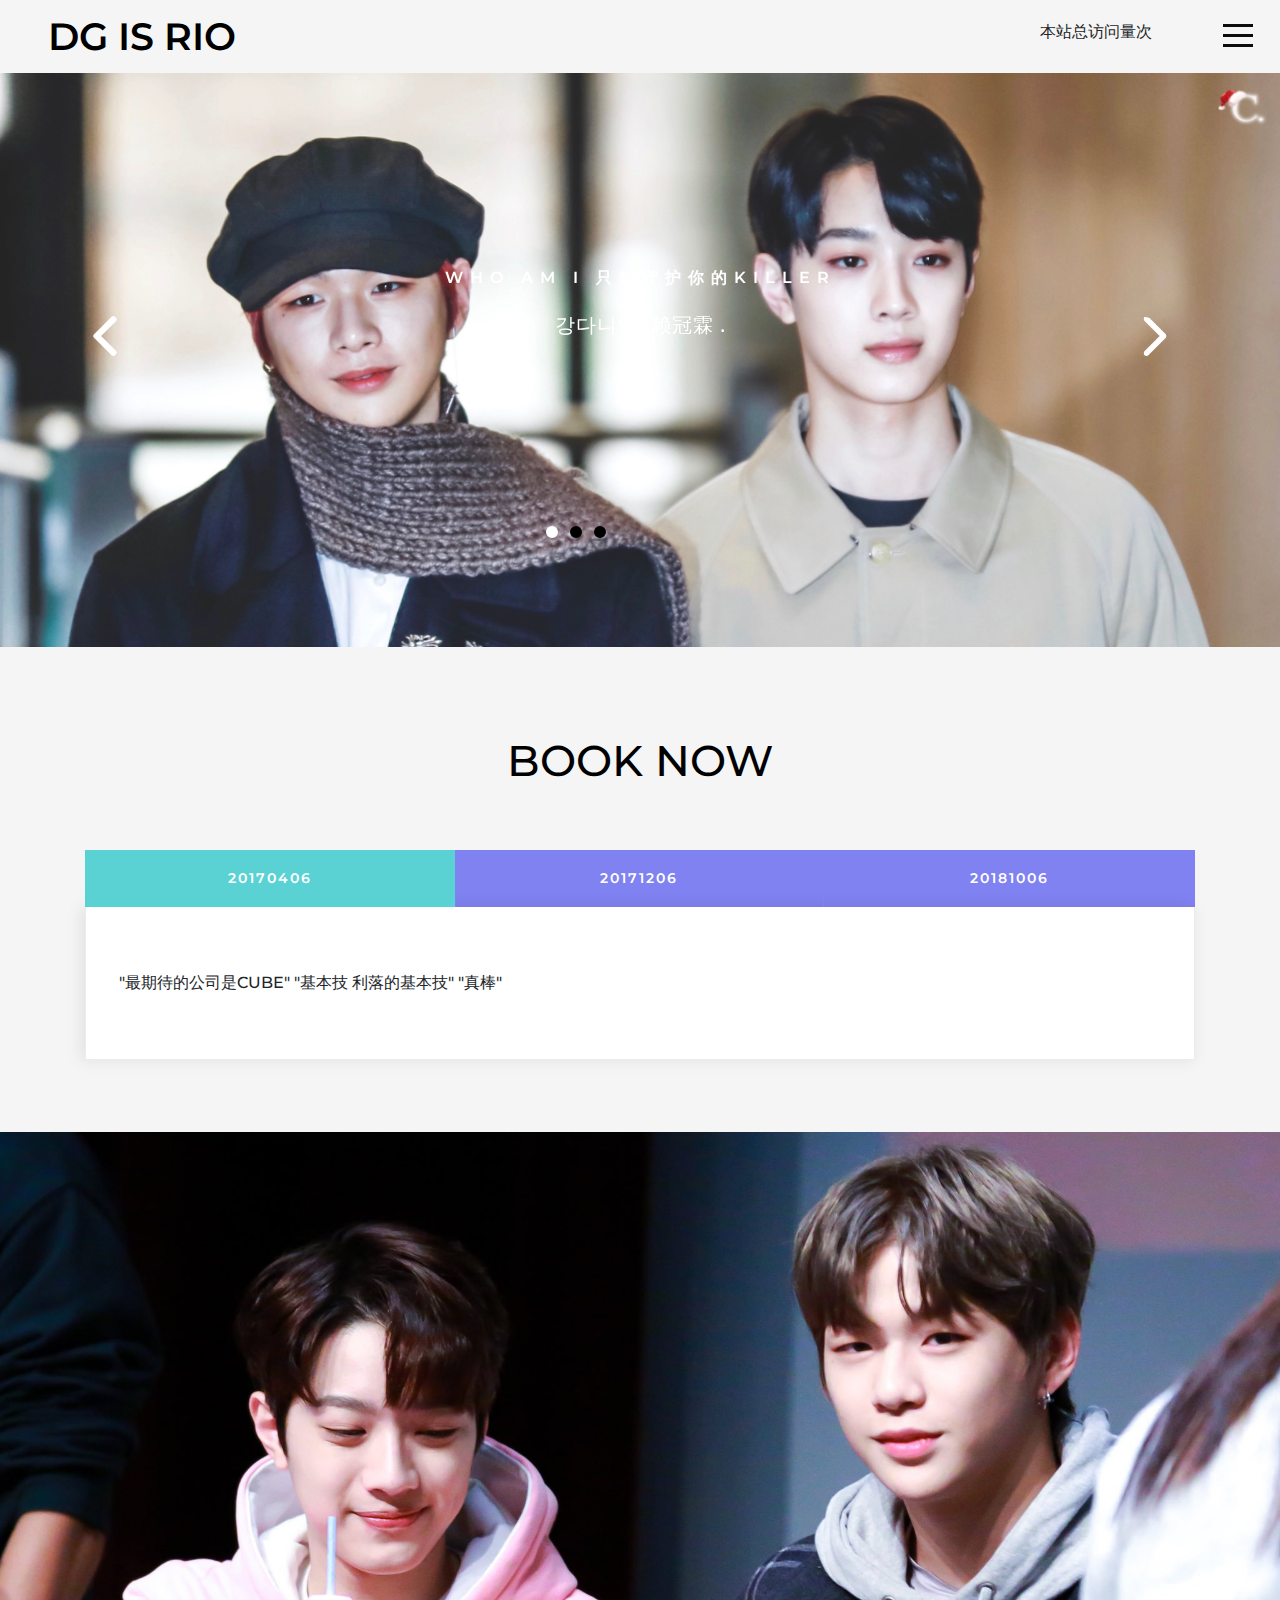
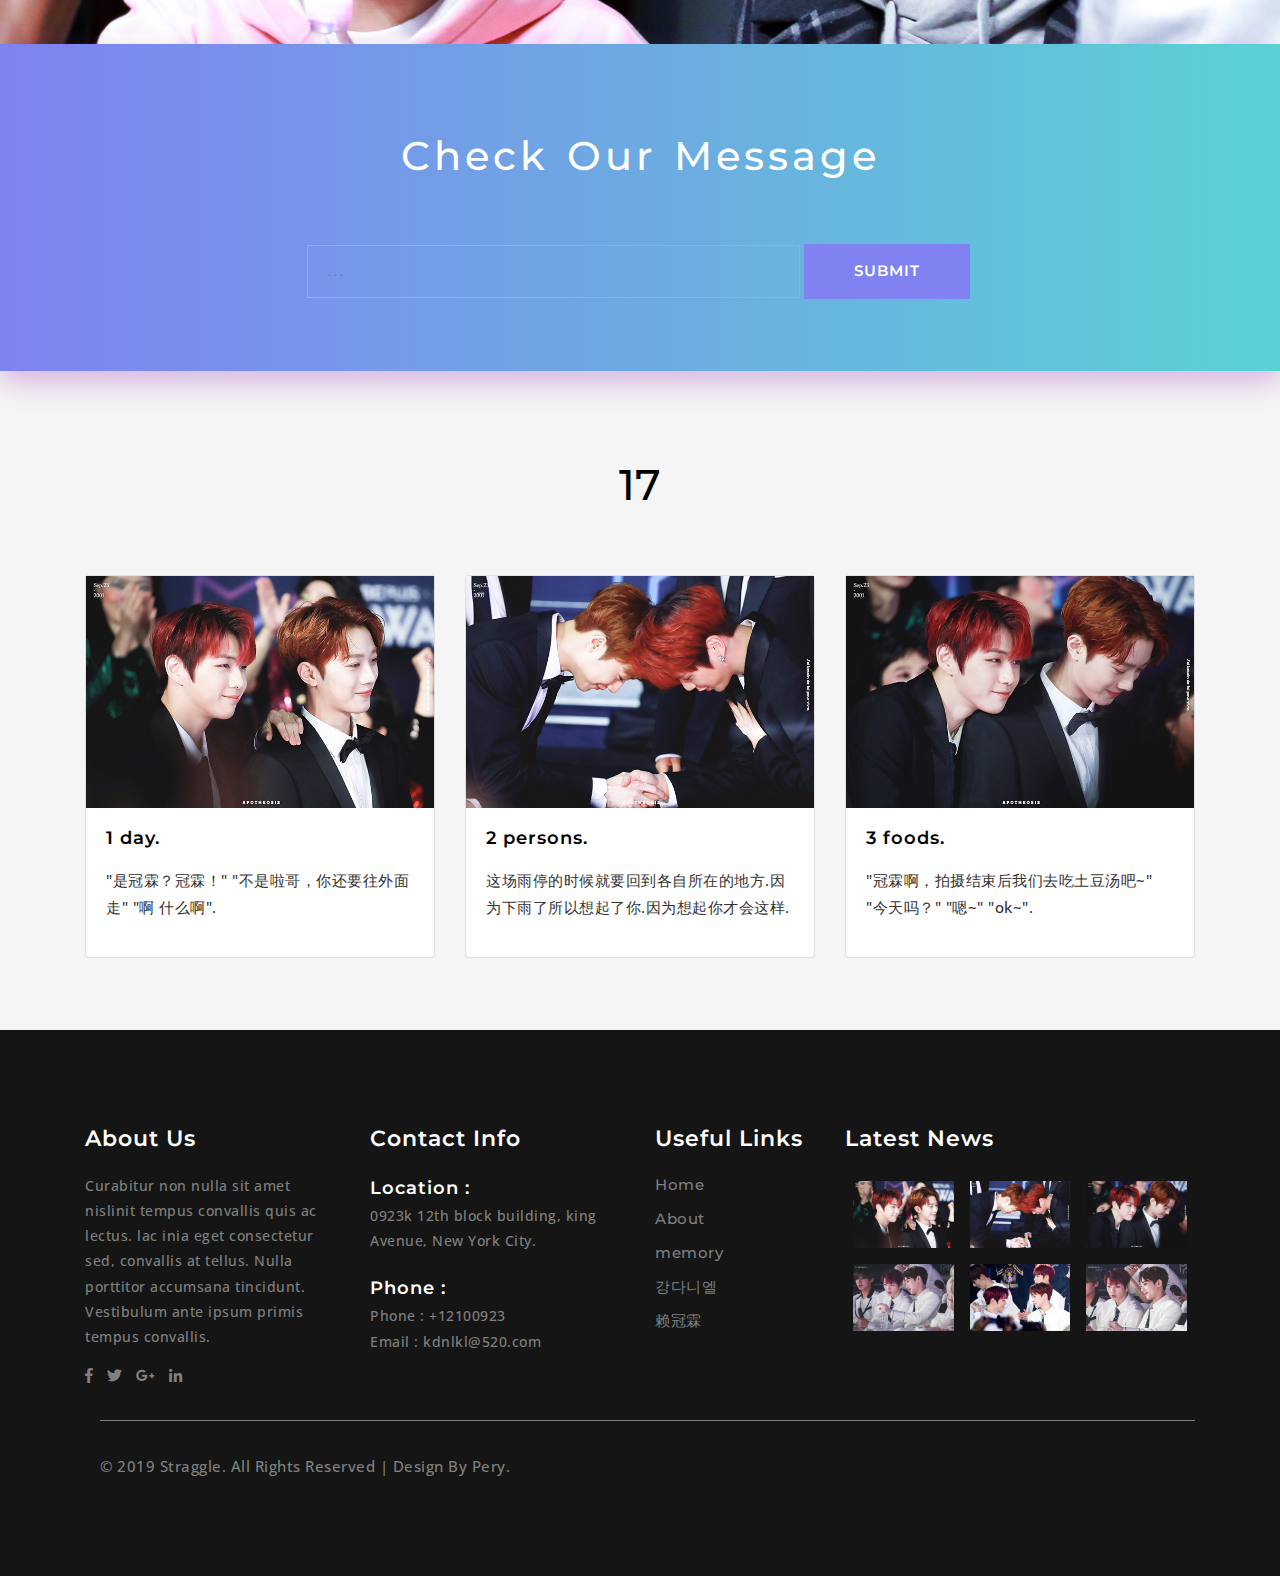
<file: index.html>
<!--
	Author: W3layouts
	Author URL: http://w3layouts.com
	License: Creative Commons Attribution 3.0 Unported
	License URL: http://creativecommons.org/licenses/by/3.0/
-->
<!DOCTYPE html>
<html lang="en">
<!-- Head -->
<head>
<title>DG IS RIO</title>
<meta name="viewport" content="width=device-width, initial-scale=1">
<meta charset="utf-8">
<meta name="keywords" content="Straggle a Responsive web template, Bootstrap Web Templates, Flat Web Templates, Android Compatible web template, 
Smartphone Compatible web template, free webdesigns for Nokia, Samsung, LG, SonyEricsson, Motorola web design" />

<!-- menu -->
<link type="text/css" rel="stylesheet" href="css/cm-overlay.css" />
<!-- //menu -->
<link href="css/jquery.fatNav.css" rel="stylesheet" type="text/css">

<!--FlexSlider-->
	<link rel="stylesheet" href="css/flexslider.css" type="text/css" media="screen" />
<!--//FlexSlider-->
<!-- custom css theme files -->
	<link rel="stylesheet" href="css/bootstrap.css" type="text/css" media="all">
	<link rel="stylesheet" href="css/font-awesome.css" />
	<link rel="stylesheet" href="css/style.css" type="text/css" media="all">
<!-- //custom css theme files -->
<link href="css/easy-responsive-tabs.css" rel='stylesheet' type='text/css' />
<link rel="stylesheet" href="css/jquery-ui.css" /><!-- // calendar -->
<!-- google fonts -->
<link href="//fonts.googleapis.com/css?family=Open+Sans:300,300i,400,400i,600,600i,700,700i,800,800i&amp;subset=cyrillic,cyrillic-ext,greek,greek-ext,latin-ext,vietnamese" rel="stylesheet">
<link href="//fonts.googleapis.com/css?family=Montserrat:100,100i,200,200i,300,300i,400,400i,500,500i,600,600i,700,700i,800,800i,900,900i&amp;subset=cyrillic,cyrillic-ext,latin-ext,vietnamese" rel="stylesheet">
<!-- //google fonts -->

</head>
<!-- Body -->
<body>
<!-- banner -->
<header>
	<nav class="w3-navbar py-2">
						<div class="nav-top">
							  <!-- Logo -->
								<div class="logo">
								  <a href="index.html">
									DG is rio
								  </a>
							  </div>
							  <!-- Logo -->
							<div class="right">
								<div class="w3-socials">
										
            <span id="busuanzi_container_site_pv">本站总访问量<span id="busuanzi_value_site_pv"></span>次</span>
								</div>
								
							</div>
							<div class="clearfix"></div>
						</div>
						
					 <!-- end container -->
				
	</nav>
</header>
<section class="w3l-banner">
<div class="wthree-dot">
	<!-- nav -->
	<div class="w3layouts-nav-right">
		<div class="fat-nav">
			<div class="fat-nav__wrapper">
				<ul>
					<li><a href="index.html">Home</a></li>
					<li><a href="about.html">WE</a></li>
					<li><a href="memory.html">Memory</a></li>
					<li><a href="#">강다니엘</a></li>
					<li><a href="#">赖冠霖</a></li>
					<li><a href="#">To be continued</a></li>
				</ul>
			</div>
		</div>
	</div>		
	<!-- //nav -->
	<!-- //Header -->
		<div class="container">
			<div class="flexslider-info">
				<section class="slider">
					<div class="flexslider">
						<ul class="slides">
							<li>
							<div class="w3l-info">
								<h6>Who am I 只想守护你的Killer</h6>
								<p>강다니엘×赖冠霖 .</p>
								
							</div>
							</li>
							<li>
								<div class="w3l-info">
								<h2>what's up LaikuanLin~</h2>
								<p>yo man~. God Danniel~</p>
								
							</div>
							</li>
							<li>
								<div class="w3l-info">
								<h6>说话的时候太可爱太可爱了!</h6>
								<p>本来就充分好看了，还有什么可以说的呢...</p>
								
							</div>
							</li>
						</ul>
					</div>
				</section>
			</div>
		</div>
	</div>
</section>
<!-- //banner -->
<!--banner form-->
	<section class="banner_form py-5">
		<div class="container py-md-4 mt-md-3">
		<h3 class="w3ls-title text-uppercase text-center">Book Now</h3>
			<div class="ban_form mt-md-3 pt-5">
			<div id="horizontalTab">
				<ul class="resp-tabs-list">
					<li>20170406</li>
					<li>20171206</li>
					<li>20181006</li>
				</ul>
				<div class="resp-tabs-container">
					<div class="tab1">
						<form action="#" method="post">
						<div class="row">
							"最期待的公司是CUBE"
							"基本技 利落的基本技"
							"真棒"
						</div>
						</form>
						
					</div>

					<div class="tab2">
						<div class="register">
							<form action="#" method="post">
							<div class="row">
								"用一起的回忆填满all days"
								"你是我人生all main 每天"
								"和你的距离里制造着回忆"
								"在你走过的地方一直 always"
							</div>
							</form>
						</div>
					</div>
					<div class="tab3">
						<div class="reset">
							<form action="#" method="post">
							<div class="row">
								"怎么让冠霖心情好呢"
								"刚刚喝了一口可乐就心情好了呢"
								"可是要做些更秘密的才行"
							</div>								
							</form>
						</div>
					</div>
				</div>
			</div>
			</div>
		</div>
	</section>
	<!--//banner form-->
	<!-- slide -->
		<section class="slide-bg py-5"></section>
	<!-- //slide -->
	
<!-- services bottom -->
		<section class="serv_bottom py-5">
		<div class="container py-md-4 mt-md-3">
		<h4 class="agile-ser_bot text-capitalize text-white text-center">check our message</h4>
				<div class="newsright mt-md-3 pt-5">
					<form action="#" method="post">
						<input type="email" placeholder="..." name="email" required="">
						<input type="submit" value="submit">
					</form>
				</div>
			</div>
		</section>
		<!-- //services bottom -->
<!-- promotions -->
	<section class="wthree-row w3-about  py-5">
		<div class="container py-md-4 mt-md-3">
			<h3 class="w3ls-title text-uppercase text-center">17</h3>
			<div class="card-deck mt-md-3 pt-5">
				  <div class="card">
					<img src="images/g1.jpg" class="img-fluid" alt="Card image cap">
					<div class="card-body w3ls-card">
					  <h5 class="card-title">1 day.</h5>
					  <p class="card-text mb-3 ">"是冠霖？冠霖！" "不是啦哥，你还要往外面走" "啊 什么啊".</p>
						
					</div>
				  </div>
				  <div class="card">
					<img src="images/g2.jpg" class="img-fluid" alt="Card image cap">
					<div class="card-body w3ls-card">
					  <h5 class="card-title">2 persons.</h5>
					   <p class="card-text mb-3 ">这场雨停的时候就要回到各自所在的地方.因为下雨了所以想起了你.因为想起你才会这样.</p>
						
					</div>
				  </div>
				  <div class="card">
					<img src="images/g3.jpg" class="img-fluid" alt="Card image cap">
					<div class="card-body w3ls-card">
					  <h5 class="card-title">3 foods.</h5>
					   <p class="card-text mb-3 ">"冠霖啊，拍摄结束后我们去吃土豆汤吧~" "今天吗？" "嗯~" "ok~".</p>
						
					</div>
				  </div>
				</div>
            </div>
        </section>
<!-- //promotions -->
	<!--footer -->
	<footer>
			<section class="footer footer_w3layouts_section_1its py-md-5">
				<div class="container py-5">
					<div class="row footer-top">
						<div class="col-lg-3 footer-grid_section_1its_w3">
							<div class="footer-title">
								<h3>About Us</h3>
							</div>
							<div class="footer-text">
								<p>Curabitur non nulla sit amet nislinit tempus convallis quis ac lectus. lac inia eget consectetur sed, convallis at tellus.
									Nulla porttitor accumsana tincidunt. Vestibulum ante ipsum primis tempus convallis.</p>
								<ul class="social_section_1info">
									<li><a href="#"><i class="fab fa-facebook-f"></i></a></li>
									<li><a href="#"><i class="fab fa-twitter"></i></a></li>
									<li><a href="#"><i class="fab fa-google-plus-g"></i></i></a></li>
									<li><a href="#"><i class="fab fa-linkedin-in"></i></i></a></li>
								</ul>
							</div>
						</div>
						<div class="col-lg-3 footer-grid_section_1its_w3">
							<div class="footer-title">
								<h3>Contact Info</h3>
							</div>
							<div class="contact-info">
								<h4>Location :</h4>
								<p>0923k 12th block building, king Avenue, New York City.</p>
								<div class="phone">
									<h4>Phone :</h4>
									<p>Phone : +12100923</p>
									<p>Email : <a href="#">kdnlkl@520.com</a></p>
								</div>
							</div>
						</div>
						<div class="col-lg-2 footer-grid_section_1its_w3">
							<div class="footer-title">
								<h3>Useful Links</h3>
							</div>
							<ul class="links">
								<li><a href="index.html">Home</a></li>
								<li><a href="about.html">About</a></li>
								<li><a href="memory.html">memory</a></li>
								<li><a href="#">강다니엘</a></li>
								<li><a href="#">赖冠霖</a></li>
							</ul>
						</div>
						<div class="col-lg-4 footer-grid_section_1its_w3">
							<div class="footer-title">
								<h3>Latest News</h3>
							</div>
								<div class="d-flex justify-content-around">
									<a href="#" class="col-4 fot_tp p-2">
										<img src="images/g1.jpg" class="img-fluid" alt="Responsive image">
									</a>
									<a href="#" class="col-4 fot_tp p-2">
										<img src="images/g2.jpg" class="img-fluid" alt="Responsive image">
									</a>
									<a href="#" class="col-4 fot_tp p-2">
										<img src="images/g3.jpg" class="img-fluid" alt="Responsive image">
									</a>
								</div>
								<div class="d-flex justify-content-around">
									<a href="#" class="col-4 fot_tp p-2">
										<img src="images/g4.jpg" class="img-fluid" alt="Responsive image">
									</a>
									<a href="#" class="col-4 fot_tp p-2">
										<img src="images/g5.jpg" class="img-fluid" alt="Responsive image">
									</a>
									<a href="#" class="col-4 fot_tp p-2">
										<img src="images/g6.jpg" class="img-fluid" alt="Responsive image">
									</a>
								</div>
						</div>
					</div>
					<div class="copyright">
						<p>© 2019 Straggle. All Rights Reserved | Design by pery.</p>
					</div>
				</div>
			</section>
	</footer>
<!-- //footer -->
<!-- Default-JavaScript-File -->
	<script type="text/javascript" src="js/jquery-2.2.3.min.js"></script>
	<script type="text/javascript" src="js/bootstrap.js"></script>
<!-- //Default-JavaScript-File -->
<!--menu script-->
<script type="text/javascript" src="js/modernizr-2.6.2.min.js"></script>
		<script src="js/jquery.fatNav.js"></script>
		<script>
		(function() {
			
			$.fatNav();
			
		}());
		</script>
<!--Start-slider-script-->
	<script defer src="js/jquery.flexslider.js"></script>
		<script type="text/javascript">
		
		$(window).load(function(){
		  $('.flexslider').flexslider({
			animation: "slide",
			start: function(slider){
			  $('body').removeClass('loading');
			}
		  });
		});
	  </script>
<!--End-slider-script-->
	<!-- Calendar -->
	<script src="js/jquery-ui.js"></script>
	<script>
		$(function () {
			$("#datepicker,#datepicker1,#datepicker2,#datepicker3,#datepicker4,#datepicker5").datepicker();
		});
	</script>
	<!-- //Calendar -->
<!--Rersponsive tabs-->
	<script src="js/easy-responsive-tabs.js"></script>
	<script>
		$(document).ready(function () {
			$('#horizontalTab').easyResponsiveTabs({
				type: 'default', //Types: default, vertical, accordion           
				width: 'auto', //auto or any width like 600px
				fit: true, // 100% fit in a container
				closed: 'accordion', // Start closed if in accordion view
				activate: function (event) { // Callback function if tab is switched
					var $tab = $(this);
					var $info = $('#tabInfo');
					var $name = $('span', $info);
					$name.text($tab.text());
					$info.show();
				}
			});
			$('#verticalTab').easyResponsiveTabs({
				type: 'vertical',
				width: 'auto',
				fit: true
			});
		});
	</script>

	<script async src="//busuanzi.ibruce.info/busuanzi/2.3/busuanzi.pure.mini.js"></script>
	<!-- //Responsive tabs -->
</body>
<!-- //Body -->
</html>
</file>
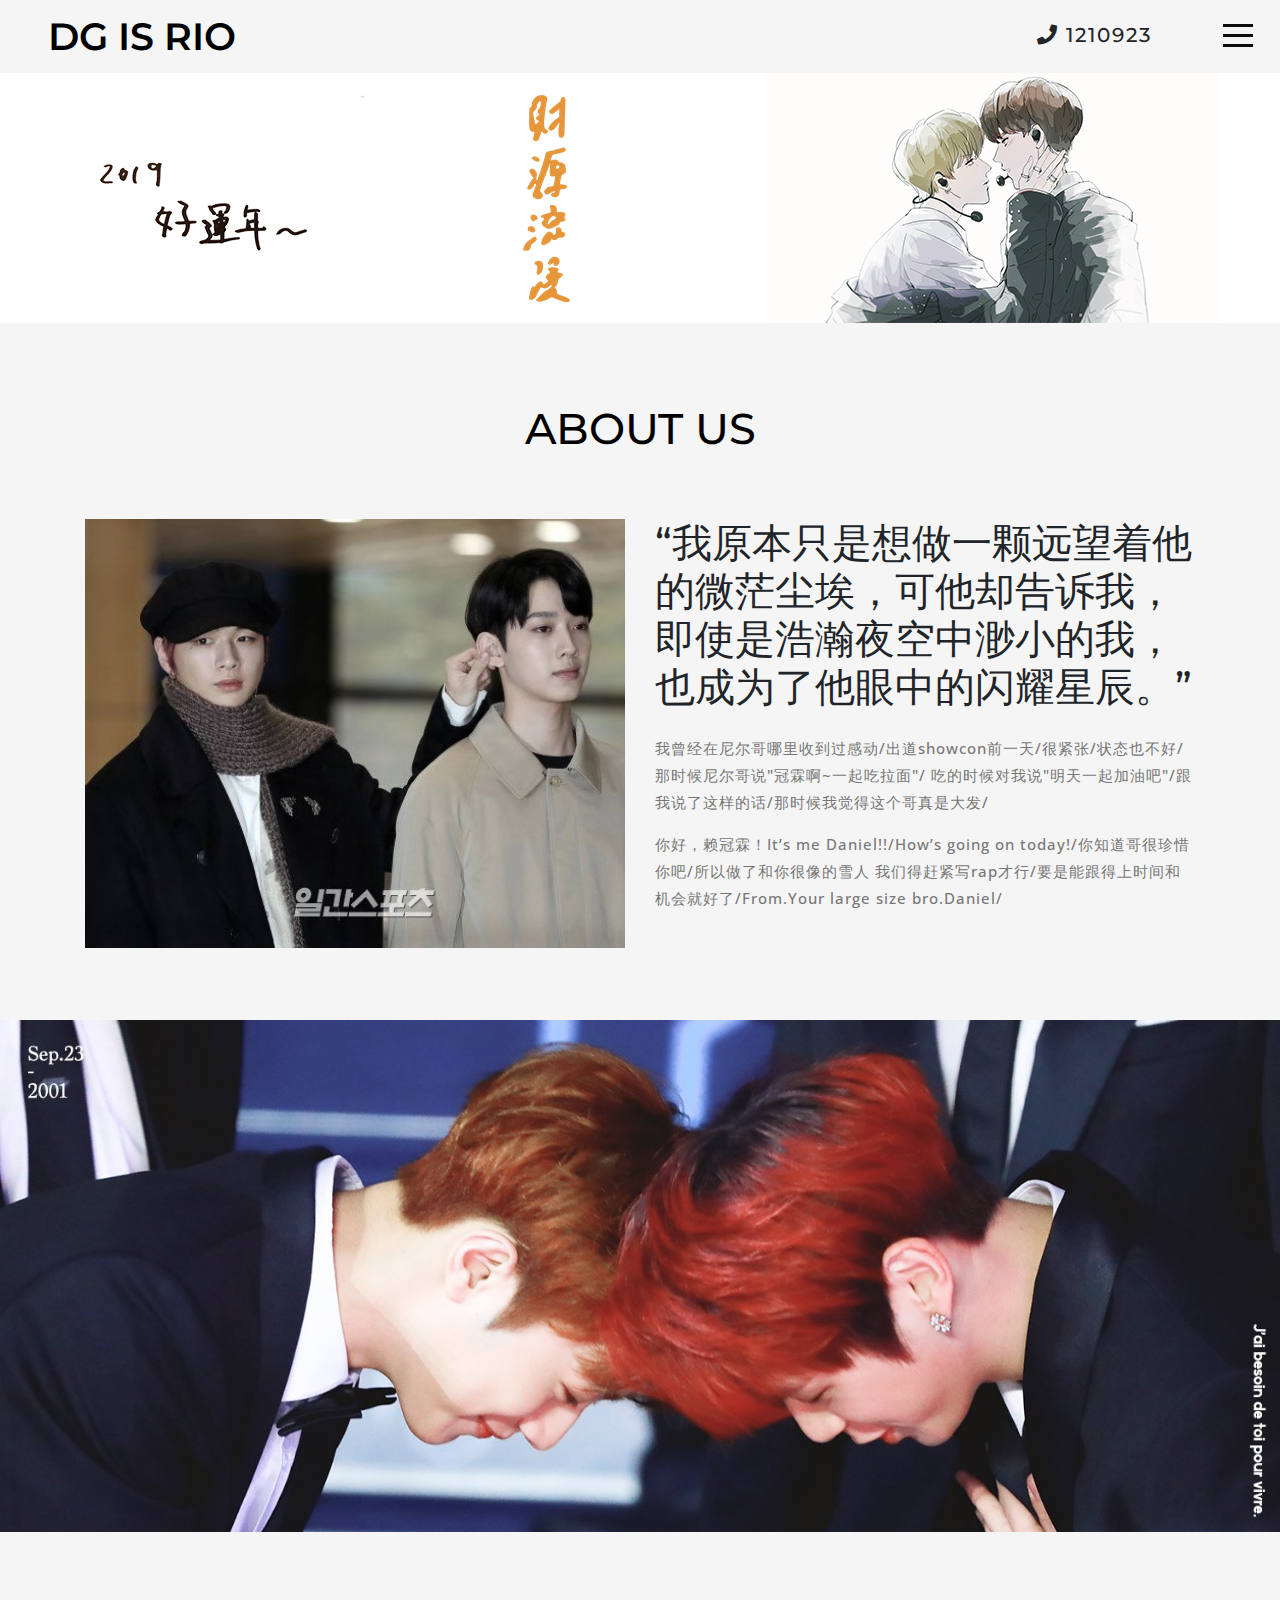
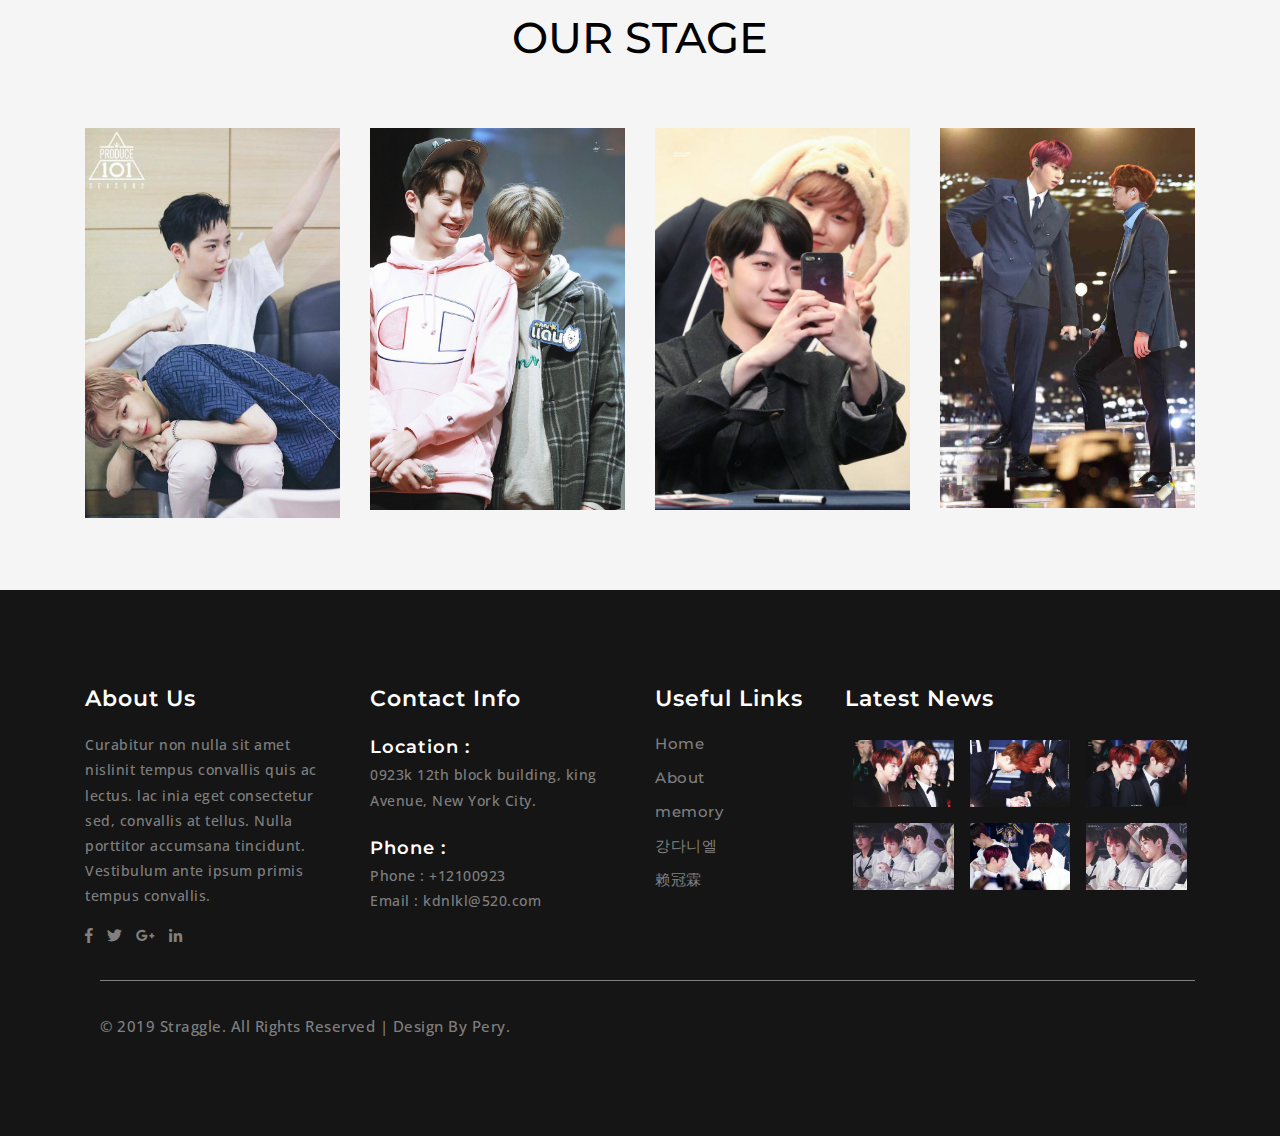
<file: about.html>
<!--
	Author: W3layouts
	Author URL: http://w3layouts.com
	License: Creative Commons Attribution 3.0 Unported
	License URL: http://creativecommons.org/licenses/by/3.0/
-->
<!DOCTYPE html>
<html lang="en">
<!-- Head -->
<head>
<title>DG IS RIO</title>
<meta name="viewport" content="width=device-width, initial-scale=1">
<meta charset="utf-8">
<meta name="keywords" content="Straggle a Responsive web template, Bootstrap Web Templates, Flat Web Templates, Android Compatible web template, 
Smartphone Compatible web template, free webdesigns for Nokia, Samsung, LG, SonyEricsson, Motorola web design" />

<!-- menu -->
<link type="text/css" rel="stylesheet" href="css/cm-overlay.css" />
<!-- //menu -->
<link href="css/jquery.fatNav.css" rel="stylesheet" type="text/css">

<!--FlexSlider-->
	<link rel="stylesheet" href="css/flexslider.css" type="text/css" media="screen" />
<!--//FlexSlider-->
<!-- custom css theme files -->
	<link rel="stylesheet" href="css/bootstrap.css" type="text/css" media="all">
	<link rel="stylesheet" href="css/font-awesome.css" />
	<link rel="stylesheet" href="css/style.css" type="text/css" media="all">
<!-- //custom css theme files -->
<link href="css/easy-responsive-tabs.css" rel='stylesheet' type='text/css' />
<link rel="stylesheet" href="css/jquery-ui.css" /><!-- // calendar -->
<!-- google fonts -->
<link href="//fonts.googleapis.com/css?family=Open+Sans:300,300i,400,400i,600,600i,700,700i,800,800i&amp;subset=cyrillic,cyrillic-ext,greek,greek-ext,latin-ext,vietnamese" rel="stylesheet">
<link href="//fonts.googleapis.com/css?family=Montserrat:100,100i,200,200i,300,300i,400,400i,500,500i,600,600i,700,700i,800,800i,900,900i&amp;subset=cyrillic,cyrillic-ext,latin-ext,vietnamese" rel="stylesheet">
<!-- //google fonts -->

</head>
<!-- Body -->
<body>
<!-- banner -->
<header>
	<nav class="w3-navbar py-2">
						<div class="nav-top">
							  <!-- Logo -->
								<div class="logo">
								  <a href="index.html">
									DG is rio
								  </a>
							  </div>
							  <!-- Logo -->
							<div class="right">
								<div class="w3-socials">
										<li><i class="fas fa-phone"></i>
											1210923
										</li>
								</div>
								
							</div>
							<div class="clearfix"></div>
						</div>
						
					 <!-- end container -->
				
	</nav>
</header>
<section class="w3l-banner-1">
<div class="wthree-dot">
	<!-- nav -->
	<div class="w3layouts-nav-right">
		<div class="fat-nav">
			<div class="fat-nav__wrapper">
				<ul>
					<li><a href="index.html">Home</a></li>
					<li><a href="about.html">WE</a></li>
					<li><a href="memory.html">Memory</a></li>
					<li><a href="#">강다니엘</a></li>
					<li><a href="#">赖冠霖</a></li>
					<li><a href="#">To be continued</a></li>
				</ul>
			</div>
		</div>
	</div>		
	<!-- //nav -->
	<!-- //Header -->
	</div>
</section>
<!-- //banner -->
	<section class="banner_bottom py-md-5">
		<div class="container py-4 mt-2">
			<h3 class="w3ls-title text-uppercase text-center">About Us</h3>
			<div class="inner_sec_info_wthree_agile mt-md-5 pt-3">
				<div class="row help_full">
					<div class="col-lg-6 banner_bottom_grid help">
						<img src="images/g13.jpg" alt=" " class="img-fluid">
					</div>
					<div class="col-lg-6 banner_bottom_left">
						<h1>“我原本只是想做一颗远望着他的微茫尘埃，可他却告诉我，即使是浩瀚夜空中渺小的我，也成为了他眼中的闪耀星辰。”</h1><br />
						<p>我曾经在尼尔哥哪里收到过感动/出道showcon前一天/很紧张/状态也不好/那时候尼尔哥说"冠霖啊~一起吃拉面"/
							吃的时候对我说"明天一起加油吧"/跟我说了这样的话/那时候我觉得这个哥真是大发/</p>
						<p>你好，赖冠霖！It’s me Daniel!!/How’s going on today!/你知道哥很珍惜你吧/所以做了和你很像的雪人
							我们得赶紧写rap才行/要是能跟得上时间和机会就好了/From.Your large size bro.Daniel/</p>
						</div>
				</div>
			</div>
		</div>
	</section>
	<!--//ab-->
		<!-- slide -->
		<section class="slide-bg2 py-5">
		<div class="container py-md-4 mt-md-3">
		</div>
		</section>
	<!-- //slide -->
	<!-- team -->
	<section class="team py-md-5">
		<div class="container py-4 mt-2">
			<h3 class="w3ls-title text-uppercase text-center">Our Stage</h3>
			<div class="row inner-sec-w3layouts-agileinfo mt-md-5 pt-3">
				<div class="col-md-3 col-sm-6 team-grids aos-init" data-aos="flip-left">
					<img src="images/t1.jpg" class="img-responsive" alt="">
					<div class="team-info">
						<div class="caption">
							<h4>John Doe</h4>
							<h6>Lorem
								</h6><h6>
						</h6></div>
						<div class="social-icons-section">
							<a class="fac" href="#">
								<i class="fab fa-facebook-f"></i>
							</a>
							<a class="twitter" href="#">
								<i class="fab fa-twitter"></i>
							</a>
							<a class="pinterest" href="#">
								<i class="fab fa-pinterest-p"></i>
							</a>
						</div>
					</div>
				</div>
				<div class="col-md-3 col-sm-6 team-grids aos-init" data-aos="flip-right">
					<img src="images/t2.jpg" class="img-responsive" alt="">
					<div class="team-info">
						<div class="caption">
							<h4>Alina Smith</h4>
							<h6>Lorem</h6>
						</div>
						<div class="social-icons-section">
							<a class="fac" href="#">
								<i class="fab fa-facebook-f"></i>
							</a>
							<a class="twitter" href="#">
								<i class="fab fa-twitter"></i>
							</a>
							<a class="pinterest" href="#">
								<i class="fab fa-pinterest-p"></i>
							</a>
						</div>
					</div>
				</div>
				<div class="col-md-3 col-sm-6 team-grids aos-init" data-aos="flip-left">
					<img src="images/t3.jpg" class="img-responsive" alt="">
					<div class="team-info">
						<div class="caption">
							<h4>Adam Lobster</h4>
							<h6>Lorem</h6>
						</div>
						<div class="social-icons-section">
							<a class="fac" href="#">
								<i class="fab fa-facebook-f"></i>
							</a>
							<a class="twitter" href="#">
								<i class="fab fa-twitter"></i>
							</a>
							<a class="pinterest" href="#">
								<i class="fab fa-pinterest-p"></i>
							</a>
						</div>
					</div>
				</div>
				<div class="col-md-3 col-sm-6 team-grids aos-init" data-aos="flip-right">
					<img src="images/t4.jpg" class="img-responsive" alt="">
					<div class="team-info">
						<div class="caption">
							<h4>Christina </h4>
							<h6>Lorem</h6>
						</div>
						<div class="social-icons-section">
							<a class="fac" href="#">
								<i class="fab fa-facebook-f"></i>
							</a>
							<a class="twitter" href="#">
								<i class="fab fa-twitter"></i>
							</a>
							<a class="pinterest" href="#">
								<i class="fab fa-pinterest-p"></i>
							</a>
						</div>
					</div>
				</div>
			</div>
		</div>
	</section>
	<!-- //team -->

	<!--footer -->
	<footer>
			<section class="footer footer_w3layouts_section_1its py-md-5">
				<div class="container py-5">
					<div class="row footer-top">
						<div class="col-lg-3 footer-grid_section_1its_w3">
							<div class="footer-title">
								<h3>About Us</h3>
							</div>
							<div class="footer-text">
								<p>Curabitur non nulla sit amet nislinit tempus convallis quis ac lectus. lac inia eget consectetur sed, convallis at tellus.
									Nulla porttitor accumsana tincidunt. Vestibulum ante ipsum primis tempus convallis.</p>
								<ul class="social_section_1info">
									<li><a href="#"><i class="fab fa-facebook-f"></i></a></li>
									<li><a href="#"><i class="fab fa-twitter"></i></a></li>
									<li><a href="#"><i class="fab fa-google-plus-g"></i></i></a></li>
									<li><a href="#"><i class="fab fa-linkedin-in"></i></i></a></li>
								</ul>
							</div>
						</div>
						<div class="col-lg-3 footer-grid_section_1its_w3">
							<div class="footer-title">
								<h3>Contact Info</h3>
							</div>
							<div class="contact-info">
								<h4>Location :</h4>
								<p>0923k 12th block building, king Avenue, New York City.</p>
								<div class="phone">
									<h4>Phone :</h4>
									<p>Phone : +12100923</p>
									<p>Email : <a href="#">kdnlkl@520.com</a></p>
								</div>
							</div>
						</div>
						<div class="col-lg-2 footer-grid_section_1its_w3">
							<div class="footer-title">
								<h3>Useful Links</h3>
							</div>
							<ul class="links">
								<li><a href="index.html">Home</a></li>
								<li><a href="about.html">About</a></li>
								<li><a href="memory.html">memory</a></li>
								<li><a href="#">강다니엘</a></li>
								<li><a href="#">赖冠霖</a></li>
							</ul>
						</div>
						<div class="col-lg-4 footer-grid_section_1its_w3">
							<div class="footer-title">
								<h3>Latest News</h3>
							</div>
								<div class="d-flex justify-content-around">
									<a href="#" class="col-4 fot_tp p-2">
										<img src="images/g1.jpg" class="img-fluid" alt="Responsive image">
									</a>
									<a href="#" class="col-4 fot_tp p-2">
										<img src="images/g2.jpg" class="img-fluid" alt="Responsive image">
									</a>
									<a href="#" class="col-4 fot_tp p-2">
										<img src="images/g3.jpg" class="img-fluid" alt="Responsive image">
									</a>
								</div>
								<div class="d-flex justify-content-around">
									<a href="#" class="col-4 fot_tp p-2">
										<img src="images/g4.jpg" class="img-fluid" alt="Responsive image">
									</a>
									<a href="#" class="col-4 fot_tp p-2">
										<img src="images/g5.jpg" class="img-fluid" alt="Responsive image">
									</a>
									<a href="#" class="col-4 fot_tp p-2">
										<img src="images/g6.jpg" class="img-fluid" alt="Responsive image">
									</a>
								</div>
						</div>
					</div>
					<div class="copyright">
						<p>© 2019 Straggle. All Rights Reserved | Design by pery.</p>
					</div>
				</div>
			</section>
	</footer>
<!-- //footer -->
<!-- Default-JavaScript-File -->
	<script type="text/javascript" src="js/jquery-2.2.3.min.js"></script>
	<script type="text/javascript" src="js/bootstrap.js"></script>
<!-- //Default-JavaScript-File -->
<!--menu script-->
<script type="text/javascript" src="js/modernizr-2.6.2.min.js"></script>
		<script src="js/jquery.fatNav.js"></script>
		<script>
		(function() {
			
			$.fatNav();
			
		}());
		</script>

</body>
<!-- //Body -->
</html>
</file>
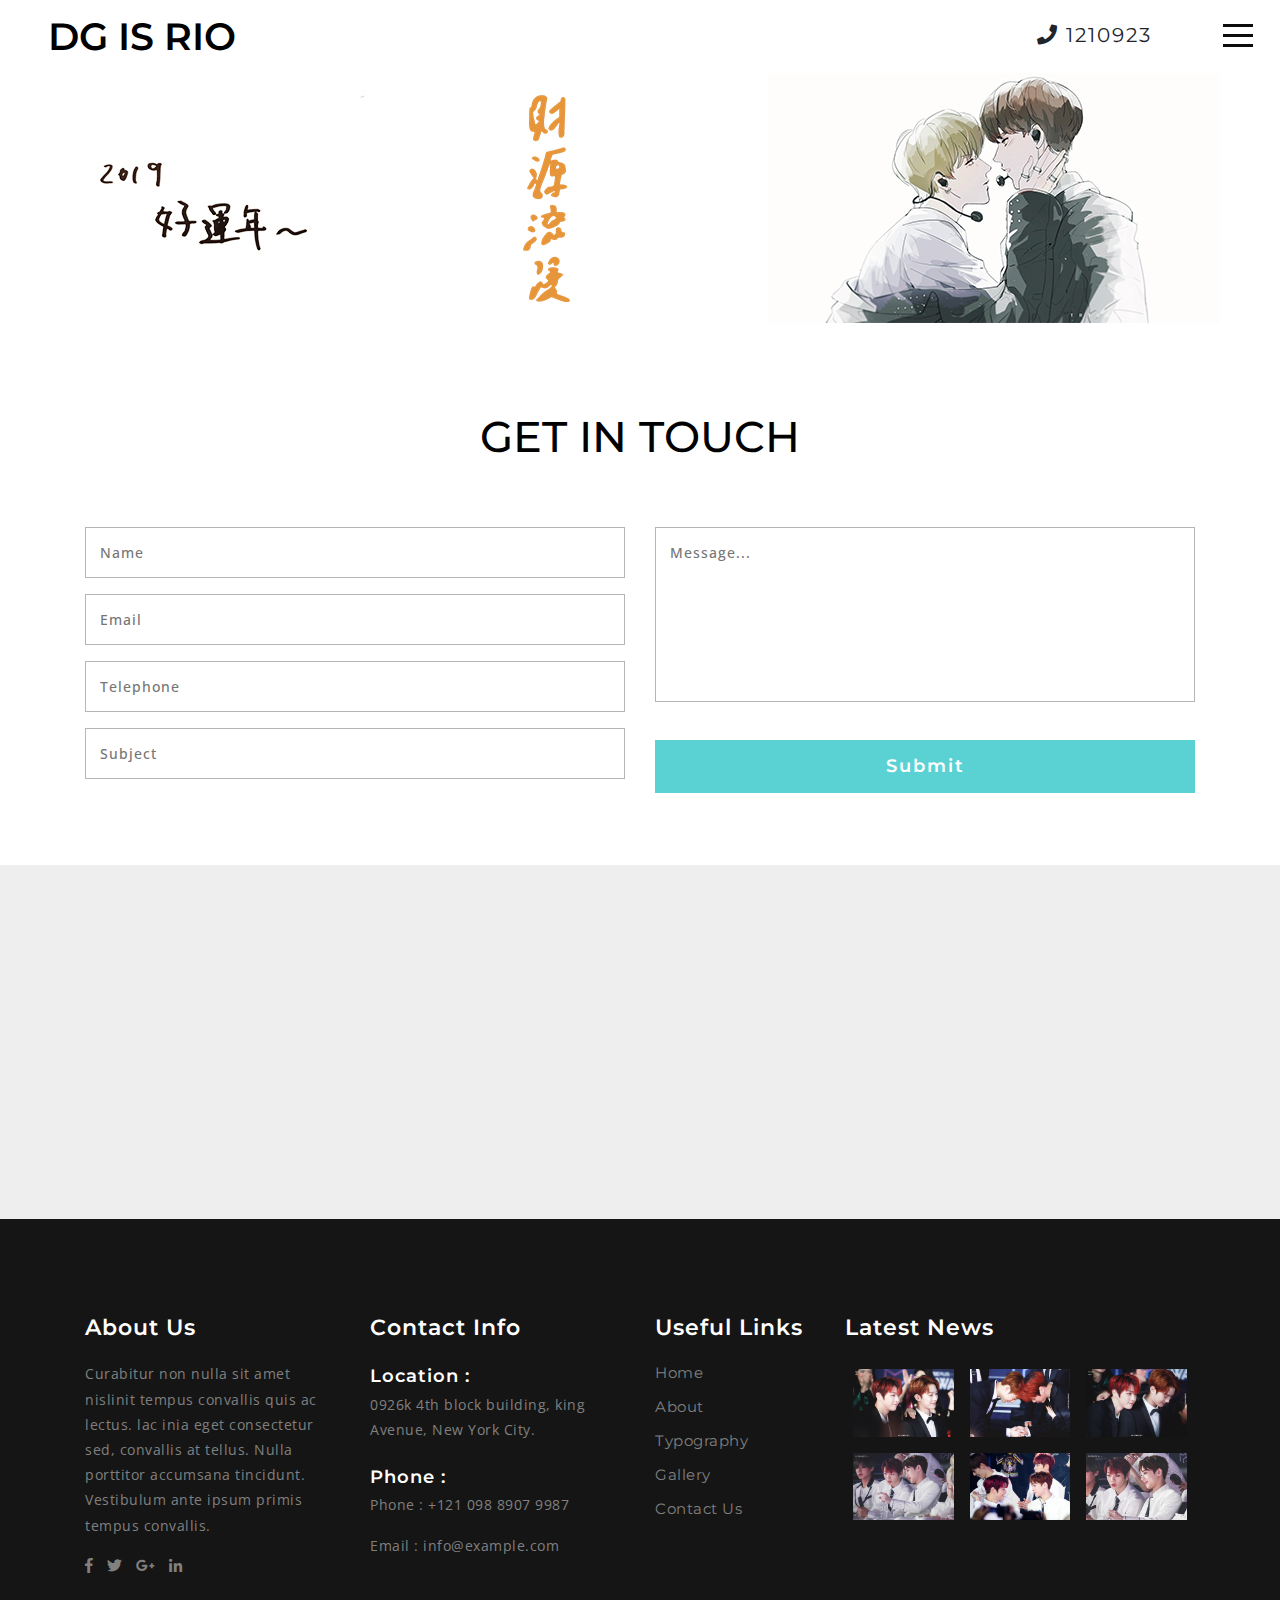
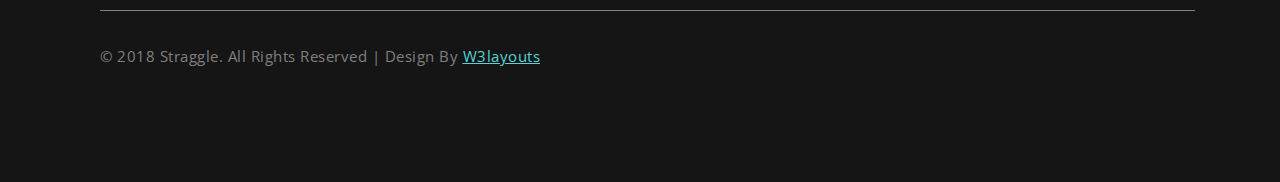
<file: contact.html>
<!--
	Author: W3layouts
	Author URL: http://w3layouts.com
	License: Creative Commons Attribution 3.0 Unported
	License URL: http://creativecommons.org/licenses/by/3.0/
-->
<!DOCTYPE html>
<html lang="en">
<!-- Head -->
<head>
<title>DG IS RIO</title>
<meta name="viewport" content="width=device-width, initial-scale=1">
<meta charset="utf-8">
<meta name="keywords" content="Straggle a Responsive web template, Bootstrap Web Templates, Flat Web Templates, Android Compatible web template, 
Smartphone Compatible web template, free webdesigns for Nokia, Samsung, LG, SonyEricsson, Motorola web design" />
<!-- menu -->
<link type="text/css" rel="stylesheet" href="css/cm-overlay.css" />
<!-- //menu -->
<link href="css/jquery.fatNav.css" rel="stylesheet" type="text/css">
<!-- custom css theme files -->
	<link rel="stylesheet" href="css/bootstrap.css" type="text/css" media="all">
	<link rel="stylesheet" href="css/font-awesome.css" />
	<link rel="stylesheet" href="css/style.css" type="text/css" media="all">
<!-- //custom css theme files -->
<!-- google fonts -->
<link href="//fonts.googleapis.com/css?family=Open+Sans:300,300i,400,400i,600,600i,700,700i,800,800i&amp;subset=cyrillic,cyrillic-ext,greek,greek-ext,latin-ext,vietnamese" rel="stylesheet">
<link href="//fonts.googleapis.com/css?family=Montserrat:100,100i,200,200i,300,300i,400,400i,500,500i,600,600i,700,700i,800,800i,900,900i&amp;subset=cyrillic,cyrillic-ext,latin-ext,vietnamese" rel="stylesheet">
<!-- //google fonts -->
</head>
<!-- Body -->
<body>
<!-- banner -->
<header>
	<nav class="w3-navbar py-2">
						<div class="nav-top">
							  <!-- Logo -->
								<div class="logo">
								  <a href="index.html">
									DG is rio
								  </a>
							  </div>
							  <!-- Logo -->
							  <div class="right">
								<div class="w3-socials">
										<li><i class="fas fa-phone"></i>
											1210923
										</li>
								</div>
								
							</div>
							<div class="clearfix"></div>
						</div>
						
					 <!-- end container -->
				
	</nav>
	</header>
<div class="w3l-banner-1">
<div class="wthree-dot">
	<!-- nav -->
	<div class="w3layouts-nav-right">
		<div class="fat-nav">
			<div class="fat-nav__wrapper">
				<ul>
					<li><a href="index.html">Home</a></li>
					<li><a href="about.html">WE</a></li>
					<li><a href="#">Memory</a></li>
					<li><a href="#">강다니엘</a></li>
					<li><a href="#">赖冠霖</a></li>
					<li><a href="#">To be continued</a></li>
				</ul>
			</div>
		</div>
	</div>		
	<!-- //nav -->
	<!-- //Header -->
	</div>
</div>
<!-- //banner -->
<!-- contact -->
	<section class="contact-innpage py-5">
		<div class="container py-md-4 mt-md-3">
			<h3 class="w3ls-title text-uppercase text-center">Get in Touch</h3>
			<form action="#" method="post">
			<div class="row mail_grid_w3l mt-md-5 pt-3">
				
					<div class="col-md-6 contact_left_grid">
						<div class="contact-fields-w3ls">
							<input type="text" name="Name" placeholder="Name" required="">
						</div>
						<div class="contact-fields-w3ls">
							<input type="email" name="Email" placeholder="Email" required="">
						</div>
						<div class="contact-fields-w3ls">
							<input type="text" name="Telephone" placeholder="Telephone" required="">
						</div>
						<div class="contact-fields-w3ls">
							<input type="text" name="Subject" placeholder="Subject" required="">
						</div>
					</div>
					<div class="col-md-6 contact_left_grid rgt_gd">
						<div class="contact-fields-w3ls">
							<textarea name="Message" placeholder="Message..." required=""></textarea>
						</div>
						<input type="submit" value="Submit">
					</div>
				
			</div>
			</form>
		</div>
	</section>
	<!-- //contact -->
	<section class="map-section">
		<iframe src="https://www.google.com/maps/embed?pb=!1m18!1m12!1m3!1d387193.30591910525!2d-74.25986432970718!3d40.697149422113014!2m3!1f0!2f0!3f0!3m2!1i1024!2i768!4f13.1!3m3!1m2!1s0x89c24fa5d33f083b%3A0xc80b8f06e177fe62!2sNew+York%2C+NY%2C+USA!5e0!3m2!1sen!2sin!4v1521710297542"></iframe>
	</section>

	<!--footer -->
<footer>
<section class="footer footer_w3layouts_section_1its py-md-5">
	<div class="container py-5">
		<div class="row footer-top">
			<div class="col-lg-3 footer-grid_section_1its_w3">
				<div class="footer-title">
					<h3>About Us</h3>
				</div>
				<div class="footer-text">
					<p>Curabitur non nulla sit amet nislinit tempus convallis quis ac lectus. lac inia eget consectetur sed, convallis at tellus.
						Nulla porttitor accumsana tincidunt. Vestibulum ante ipsum primis tempus convallis.</p>
					<ul class="social_section_1info">
						<li><a href="#"><i class="fab fa-facebook-f"></i></a></li>
						<li><a href="#"><i class="fab fa-twitter"></i></a></li>
						<li><a href="#"><i class="fab fa-google-plus-g"></i></i></a></li>
						<li><a href="#"><i class="fab fa-linkedin-in"></i></i></a></li>
					</ul>
				</div>
			</div>
			<div class="col-lg-3 footer-grid_section_1its_w3">
				<div class="footer-title">
					<h3>Contact Info</h3>
				</div>
				<div class="contact-info">
					<h4>Location :</h4>
					<p>0926k 4th block building, king Avenue, New York City.</p>
					<div class="phone">
						<h4>Phone :</h4>
						<p>Phone : +121 098 8907 9987</p>
						<p>Email : <a href="mailto:info@example.com">info@example.com</a></p>
					</div>
				</div>
			</div>
			<div class="col-lg-2 footer-grid_section_1its_w3">
				<div class="footer-title">
					<h3>Useful Links</h3>
				</div>
				<ul class="links">
					<li><a href="index.html">Home</a></li>
					<li><a href="about.html">About</a></li>
					<li><a href="typography.html">Typography</a></li>
					<li><a href="gallery.html">Gallery</a></li>
					<li><a href="contact.html">Contact Us</a></li>
				</ul>
			</div>
			<div class="col-lg-4 footer-grid_section_1its_w3">
				<div class="footer-title">
					<h3>Latest News</h3>
				</div>
					<div class="d-flex justify-content-around">
						<a href="#" class="col-4 fot_tp p-2">
							<img src="images/g1.jpg" class="img-fluid" alt="Responsive image">
						</a>
						<a href="#" class="col-4 fot_tp p-2">
							<img src="images/g2.jpg" class="img-fluid" alt="Responsive image">
						</a>
						<a href="#" class="col-4 fot_tp p-2">
							<img src="images/g3.jpg" class="img-fluid" alt="Responsive image">
						</a>
					</div>
					<div class="d-flex justify-content-around">
						<a href="#" class="col-4 fot_tp p-2">
							<img src="images/g4.jpg" class="img-fluid" alt="Responsive image">
						</a>
						<a href="#" class="col-4 fot_tp p-2">
							<img src="images/g5.jpg" class="img-fluid" alt="Responsive image">
						</a>
						<a href="#" class="col-4 fot_tp p-2">
							<img src="images/g6.jpg" class="img-fluid" alt="Responsive image">
						</a>
					</div>
			</div>
		</div>
		<div class="copyright">
			<p>© 2018 Straggle. All Rights Reserved | Design by <a href="http://w3layouts.com/">W3layouts</a> </p>
		</div>
	</div>
</section>
</footer>
<!-- //footer -->
<!-- Default-JavaScript-File -->
	<script type="text/javascript" src="js/jquery-2.2.3.min.js"></script>
	<script type="text/javascript" src="js/bootstrap.js"></script>
<!-- //Default-JavaScript-File -->
<!--menu script-->
<script type="text/javascript" src="js/modernizr-2.6.2.min.js"></script>
		<script src="js/jquery.fatNav.js"></script>
		<script>
		(function() {
			
			$.fatNav();
			
		}());
		</script>

</body>
<!-- //Body -->
</html>
</file>
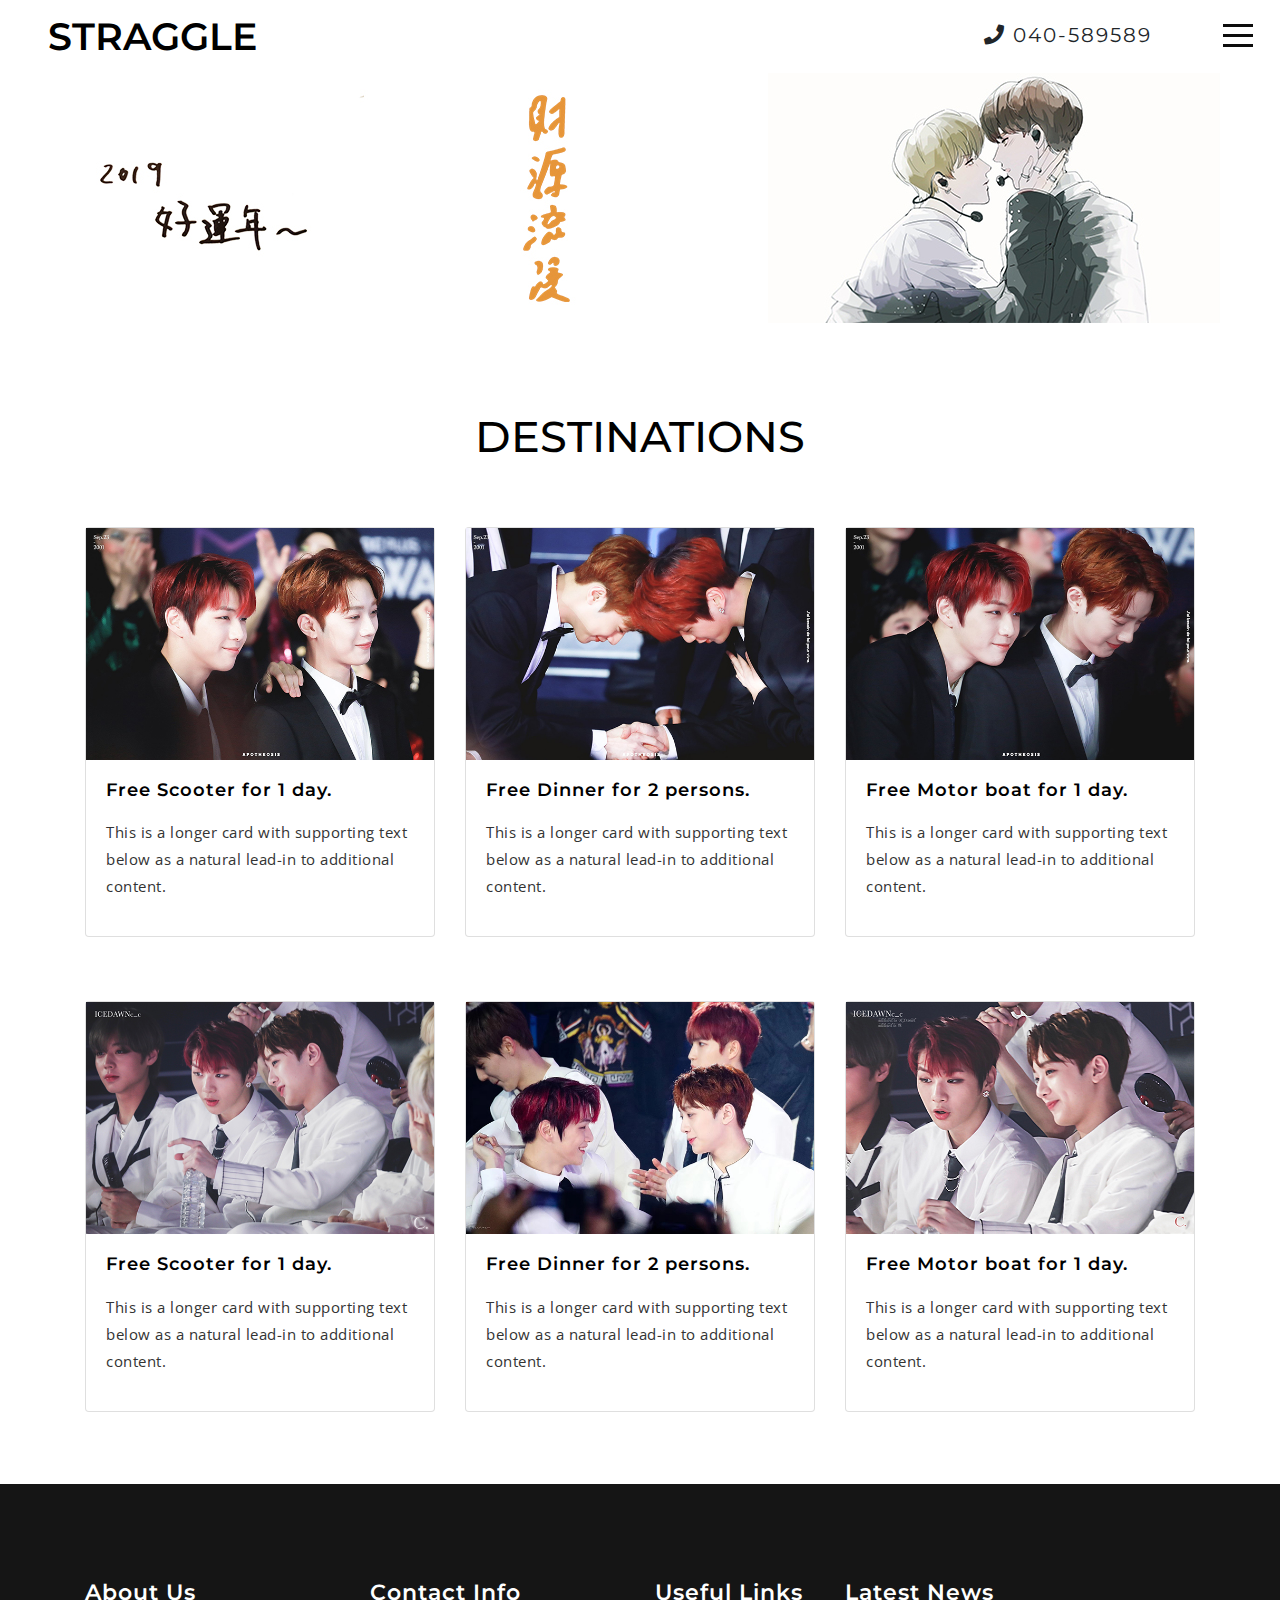
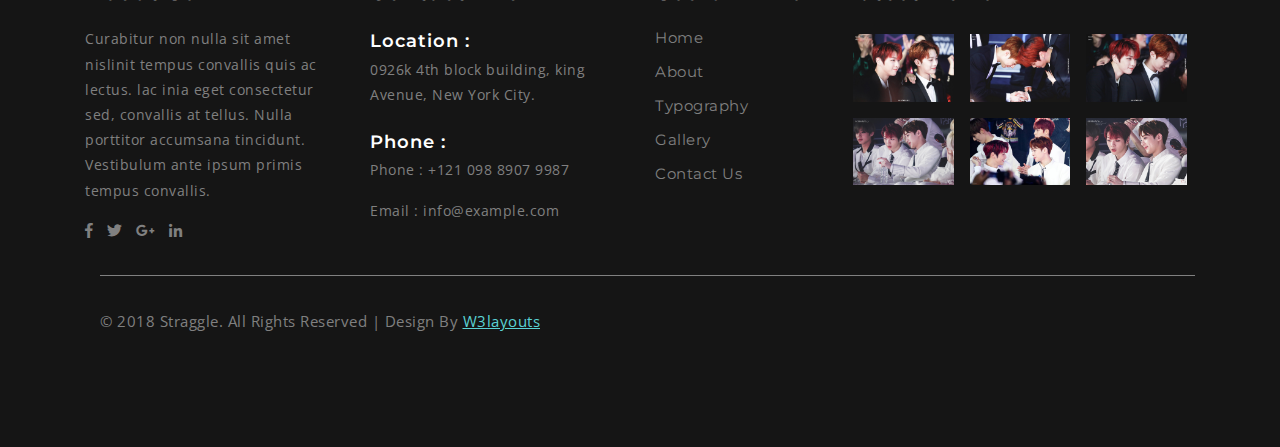
<file: destinations.html>
<!--
	Author: W3layouts
	Author URL: http://w3layouts.com
	License: Creative Commons Attribution 3.0 Unported
	License URL: http://creativecommons.org/licenses/by/3.0/
-->
<!DOCTYPE html>
<html lang="en">
<!-- Head -->
<head>
<title>DG IS RIO</title>
<meta name="viewport" content="width=device-width, initial-scale=1">
<meta charset="utf-8">
<meta name="keywords" content="Straggle a Responsive web template, Bootstrap Web Templates, Flat Web Templates, Android Compatible web template, 
Smartphone Compatible web template, free webdesigns for Nokia, Samsung, LG, SonyEricsson, Motorola web design" />
<!-- menu -->
<link type="text/css" rel="stylesheet" href="css/cm-overlay.css" />
<!-- //menu -->
<link href="css/jquery.fatNav.css" rel="stylesheet" type="text/css">
<!-- custom css theme files -->
	<link rel="stylesheet" href="css/bootstrap.css" type="text/css" media="all">
	<link rel="stylesheet" href="css/font-awesome.css" />
	<link rel="stylesheet" href="css/style.css" type="text/css" media="all">
<!-- //custom css theme files -->
<!-- google fonts -->
<link href="//fonts.googleapis.com/css?family=Open+Sans:300,300i,400,400i,600,600i,700,700i,800,800i&amp;subset=cyrillic,cyrillic-ext,greek,greek-ext,latin-ext,vietnamese" rel="stylesheet">
<link href="//fonts.googleapis.com/css?family=Montserrat:100,100i,200,200i,300,300i,400,400i,500,500i,600,600i,700,700i,800,800i,900,900i&amp;subset=cyrillic,cyrillic-ext,latin-ext,vietnamese" rel="stylesheet">
<!-- //google fonts -->
</head>
<!-- Body -->
<body>
<!-- banner -->
<header>
	<nav class="w3-navbar py-2">
						<div class="nav-top">
							  <!-- Logo -->
								<div class="logo">
								  <a href="index.html">
									Straggle
								  </a>
							  </div>
							  <!-- Logo -->
							<div class="right">
								<div class="w3-socials">
										<li><i class="fas fa-phone"></i>
											040-589589
										</li>
								</div>
								
							</div>
							<div class="clearfix"></div>
						</div>
						
					 <!-- end container -->
				
	</nav>
</header>
<div class="w3l-banner-1">
<div class="wthree-dot">
	<!-- nav -->
	<div class="w3layouts-nav-right">
		<div class="fat-nav">
			<div class="fat-nav__wrapper">
				<ul>
					<li><a href="index.html">Home</a></li>
					<li><a href="about.html">About</a></li>
					<li><a href="destinations.html">Destinations</a></li>
					<li><a href="gallery.html">Gallery</a></li>
					<li><a href="typography.html">Typography</a></li>
					<li><a href="contact.html">Contact</a></li>
				</ul>
			</div>
		</div>
	</div>		
	<!-- //nav -->
	<!-- //Header -->
	</div>
</div>
<!-- //banner -->
<!-- promotions -->
	<section class="wthree-row w3-about  py-5">
		<div class="container py-md-4 mt-md-3">
			<h3 class="w3ls-title text-uppercase text-center">Destinations</h3>
			<div class="card-deck mt-md-5 pt-3">
				  <div class="card">
					<img src="images/g1.jpg" class="img-fluid" alt="Card image cap">
					<div class="card-body w3ls-card">
					  <h5 class="card-title">Free Scooter for 1 day.</h5>
					  <p class="card-text mb-3 ">This is a longer card with supporting text below as a natural lead-in to additional content.</p>
						
					</div>
				  </div>
				  <div class="card">
					<img src="images/g2.jpg" class="img-fluid" alt="Card image cap">
					<div class="card-body w3ls-card">
					  <h5 class="card-title">Free Dinner for 2 persons.</h5>
					   <p class="card-text mb-3 ">This is a longer card with supporting text below as a natural lead-in to additional content.</p>
						
					</div>
				  </div>
				  <div class="card">
					<img src="images/g3.jpg" class="img-fluid" alt="Card image cap">
					<div class="card-body w3ls-card">
					  <h5 class="card-title">Free Motor boat for 1 day.</h5>
					   <p class="card-text mb-3 ">This is a longer card with supporting text below as a natural lead-in to additional content.</p>
						
					</div>
				  </div>
				</div>
				<div class="card-deck mt-md-5 pt-3">
				  <div class="card">
					<img src="images/g4.jpg" class="img-fluid" alt="Card image cap">
					<div class="card-body w3ls-card">
					  <h5 class="card-title">Free Scooter for 1 day.</h5>
					  <p class="card-text mb-3 ">This is a longer card with supporting text below as a natural lead-in to additional content.</p>
						
					</div>
				  </div>
				  <div class="card">
					<img src="images/g5.jpg" class="img-fluid" alt="Card image cap">
					<div class="card-body w3ls-card">
					  <h5 class="card-title">Free Dinner for 2 persons.</h5>
					   <p class="card-text mb-3 ">This is a longer card with supporting text below as a natural lead-in to additional content.</p>
						
					</div>
				  </div>
				  <div class="card">
					<img src="images/g6.jpg" class="img-fluid" alt="Card image cap">
					<div class="card-body w3ls-card">
					  <h5 class="card-title">Free Motor boat for 1 day.</h5>
					   <p class="card-text mb-3 ">This is a longer card with supporting text below as a natural lead-in to additional content.</p>
						
					</div>
				  </div>
				</div>
            </div>
        </section>
<!-- //promotions -->
	<!--footer -->
<footer>
<section class="footer footer_w3layouts_section_1its py-md-5">
	<div class="container py-5">
		<div class="row footer-top">
			<div class="col-lg-3 footer-grid_section_1its_w3">
				<div class="footer-title">
					<h3>About Us</h3>
				</div>
				<div class="footer-text">
					<p>Curabitur non nulla sit amet nislinit tempus convallis quis ac lectus. lac inia eget consectetur sed, convallis at tellus.
						Nulla porttitor accumsana tincidunt. Vestibulum ante ipsum primis tempus convallis.</p>
					<ul class="social_section_1info">
						<li><a href="#"><i class="fab fa-facebook-f"></i></a></li>
						<li><a href="#"><i class="fab fa-twitter"></i></a></li>
						<li><a href="#"><i class="fab fa-google-plus-g"></i></i></a></li>
						<li><a href="#"><i class="fab fa-linkedin-in"></i></i></a></li>
					</ul>
				</div>
			</div>
			<div class="col-lg-3 footer-grid_section_1its_w3">
				<div class="footer-title">
					<h3>Contact Info</h3>
				</div>
				<div class="contact-info">
					<h4>Location :</h4>
					<p>0926k 4th block building, king Avenue, New York City.</p>
					<div class="phone">
						<h4>Phone :</h4>
						<p>Phone : +121 098 8907 9987</p>
						<p>Email : <a href="mailto:info@example.com">info@example.com</a></p>
					</div>
				</div>
			</div>
			<div class="col-lg-2 footer-grid_section_1its_w3">
				<div class="footer-title">
					<h3>Useful Links</h3>
				</div>
				<ul class="links">
					<li><a href="index.html">Home</a></li>
					<li><a href="about.html">About</a></li>
					<li><a href="typography.html">Typography</a></li>
					<li><a href="gallery.html">Gallery</a></li>
					<li><a href="contact.html">Contact Us</a></li>
				</ul>
			</div>
			<div class="col-lg-4 footer-grid_section_1its_w3">
				<div class="footer-title">
					<h3>Latest News</h3>
				</div>
					<div class="d-flex justify-content-around">
						<a href="#" class="col-4 fot_tp p-2">
							<img src="images/g1.jpg" class="img-fluid" alt="Responsive image">
						</a>
						<a href="#" class="col-4 fot_tp p-2">
							<img src="images/g2.jpg" class="img-fluid" alt="Responsive image">
						</a>
						<a href="#" class="col-4 fot_tp p-2">
							<img src="images/g3.jpg" class="img-fluid" alt="Responsive image">
						</a>
					</div>
					<div class="d-flex justify-content-around">
						<a href="#" class="col-4 fot_tp p-2">
							<img src="images/g4.jpg" class="img-fluid" alt="Responsive image">
						</a>
						<a href="#" class="col-4 fot_tp p-2">
							<img src="images/g5.jpg" class="img-fluid" alt="Responsive image">
						</a>
						<a href="#" class="col-4 fot_tp p-2">
							<img src="images/g6.jpg" class="img-fluid" alt="Responsive image">
						</a>
					</div>
			</div>
		</div>
		<div class="copyright">
			<p>© 2018 Straggle. All Rights Reserved | Design by <a href="http://w3layouts.com/">W3layouts</a> </p>
		</div>
	</div>
</section>
</footer>
<!-- //footer -->
<!-- Default-JavaScript-File -->
	<script type="text/javascript" src="js/jquery-2.2.3.min.js"></script>
	<script type="text/javascript" src="js/bootstrap.js"></script>
<!-- //Default-JavaScript-File -->
<!--menu script-->
<script type="text/javascript" src="js/modernizr-2.6.2.min.js"></script>
		<script src="js/jquery.fatNav.js"></script>
		<script>
		(function() {
			
			$.fatNav();
			
		}());
		</script>

</body>
<!-- //Body -->
</html>
</file>
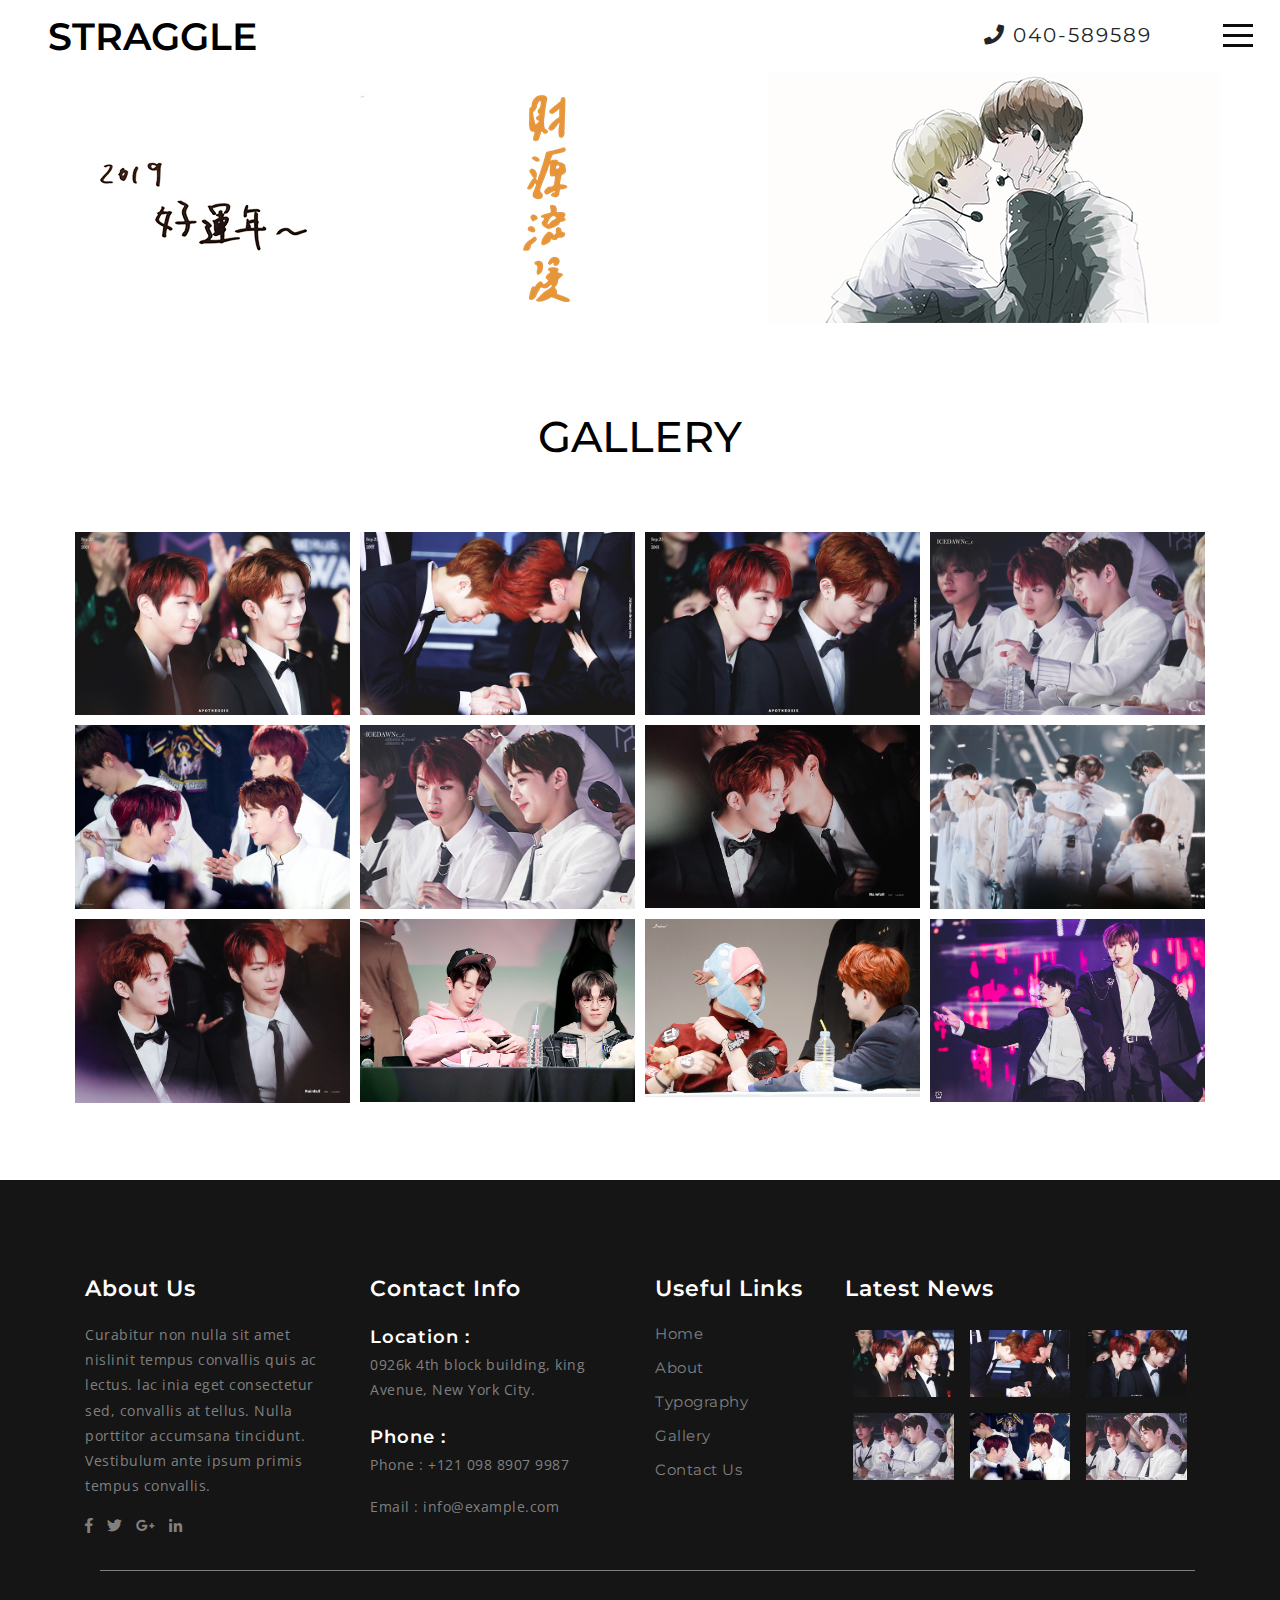
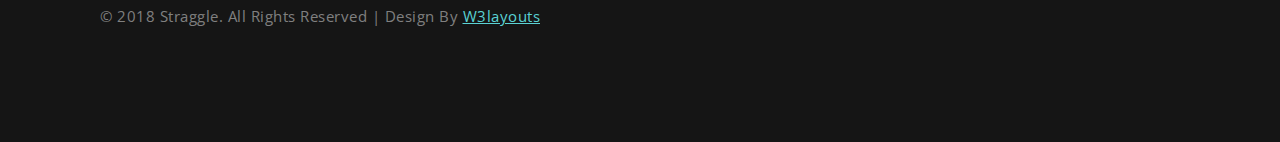
<file: gallery.html>
<!--
	Author: W3layouts
	Author URL: http://w3layouts.com
	License: Creative Commons Attribution 3.0 Unported
	License URL: http://creativecommons.org/licenses/by/3.0/
-->
<!DOCTYPE html>
<html lang="en">
<!-- Head -->
<head>
<title>DG IS RIO</title>
<meta name="viewport" content="width=device-width, initial-scale=1">
<meta charset="utf-8">
<meta name="keywords" content="Straggle a Responsive web template, Bootstrap Web Templates, Flat Web Templates, Android Compatible web template, 
Smartphone Compatible web template, free webdesigns for Nokia, Samsung, LG, SonyEricsson, Motorola web design" />
<!-- menu -->
<link type="text/css" rel="stylesheet" href="css/cm-overlay.css" />
<!-- //menu -->
<link href="css/jquery.fatNav.css" rel="stylesheet" type="text/css">
<!-- custom css theme files -->
	<link rel="stylesheet" href="css/bootstrap.css" type="text/css" media="all">
	<link rel="stylesheet" href="css/font-awesome.css" />
	<link rel="stylesheet" href="css/style.css" type="text/css" media="all">
<!-- //custom css theme files -->
<link rel="stylesheet" href="css/lightbox.css">
<!-- google fonts -->
<link href="//fonts.googleapis.com/css?family=Open+Sans:300,300i,400,400i,600,600i,700,700i,800,800i&amp;subset=cyrillic,cyrillic-ext,greek,greek-ext,latin-ext,vietnamese" rel="stylesheet">
<link href="//fonts.googleapis.com/css?family=Montserrat:100,100i,200,200i,300,300i,400,400i,500,500i,600,600i,700,700i,800,800i,900,900i&amp;subset=cyrillic,cyrillic-ext,latin-ext,vietnamese" rel="stylesheet">
<!-- //google fonts -->
</head>
<!-- Body -->
<body>
<!-- banner -->
<header>
	<nav class="w3-navbar py-2">
						<div class="nav-top">
							  <!-- Logo -->
								<div class="logo">
								  <a href="index.html">
									Straggle
								  </a>
							  </div>
							  <!-- Logo -->
							<div class="right">
								<div class="w3-socials">
										<li><i class="fas fa-phone"></i>
											040-589589
										</li>
								</div>
								
							</div>
							<div class="clearfix"></div>
						</div>
						
					 <!-- end container -->
				
	</nav>
</header>
<div class="w3l-banner-1">
<div class="wthree-dot">
	<!-- nav -->
	<div class="w3layouts-nav-right">
		<div class="fat-nav">
			<div class="fat-nav__wrapper">
				<ul>
					<li><a href="index.html">Home</a></li>
					<li><a href="about.html">About</a></li>
					<li><a href="destinations.html">Destinations</a></li>
					<li><a href="gallery.html">Gallery</a></li>
					<li><a href="typography.html">Typography</a></li>
					<li><a href="contact.html">Contact</a></li>
				</ul>
			</div>
		</div>
	</div>		
	<!-- //nav -->
	<!-- //Header -->
	</div>
</div>
<!-- //banner -->
<!--gallery-->
	<div class="gallery py-5">
		<div class="container py-md-4 mt-md-3">
			<h3 class="w3ls-title text-uppercase text-center">Gallery</h3>	
			<div class="row gallery-info mt-md-5 pt-3">
				<div class="col-md-3 gallery-grids">
					<a href="images/g1.jpg" class="gallery-box" data-lightbox="example-set" data-title="">
						<img src="images/g1.jpg" alt="" class="img-fluid zoom-img">
					</a>
				</div>
				<div class="col-md-3 gallery-grids">
					<a href="images/g2.jpg" class="gallery-box" data-lightbox="example-set" data-title="">
						<img src="images/g2.jpg" alt="" class="img-fluid zoom-img">
					</a>
				</div>
				<div class="col-md-3 gallery-grids">
					<a href="images/g3.jpg" class="gallery-box" data-lightbox="example-set" data-title="">
						<img src="images/g3.jpg" alt="" class="img-fluid zoom-img">
					</a>
				</div>
				<div class="col-md-3 gallery-grids">
					<a href="images/g4.jpg" class="gallery-box" data-lightbox="example-set" data-title="">
						<img src="images/g4.jpg" alt="" class="img-fluid zoom-img">
					</a>
				</div>
				<div class="col-md-3 gallery-grids">
					<a href="images/g5.jpg" class="gallery-box" data-lightbox="example-set" data-title="">
						<img src="images/g5.jpg" alt="" class="img-fluid zoom-img">
					</a>
				</div>
				<div class="col-md-3 gallery-grids">
					<a href="images/g6.jpg" class="gallery-box" data-lightbox="example-set" data-title="">
						<img src="images/g6.jpg" alt="" class="img-fluid zoom-img">
					</a>
				</div>
				<div class="col-md-3 gallery-grids">
					<a href="images/g7.jpg" class="gallery-box" data-lightbox="example-set" data-title="">
						<img src="images/g7.jpg" alt="" class="img-fluid zoom-img">
					</a>
				</div>
				<div class="col-md-3 gallery-grids">
					<a href="images/g9.jpg" class="gallery-box" data-lightbox="example-set" data-title="">
						<img src="images/g9.jpg" alt="" class="img-fluid zoom-img">
					</a>
				</div>
				<div class="col-md-3 gallery-grids">
					<a href="images/g8.jpg" class="gallery-box" data-lightbox="example-set" data-title="">
						<img src="images/g8.jpg" alt="" class="img-fluid zoom-img">
					</a>
				</div>
				<div class="col-md-3 gallery-grids">
					<a href="images/g10.jpg" class="gallery-box" data-lightbox="example-set" data-title="">
						<img src="images/g10.jpg" alt="" class="img-fluid zoom-img">
					</a>
				</div>
				<div class="col-md-3 gallery-grids">
					<a href="images/g11.jpg" class="gallery-box" data-lightbox="example-set" data-title="">
						<img src="images/g11.jpg" alt="" class="img-fluid zoom-img">
					</a>
				</div>
				<div class="col-md-3 gallery-grids">
					<a href="images/g12.jpg" class="gallery-box" data-lightbox="example-set" data-title="">
						<img src="images/g12.jpg" alt="" class="img-fluid zoom-img">
					</a>
				</div>
			</div>
			<script src="js/lightbox-plus-jquery.min.js"></script>
		</div>
</div>
<!--//gallery-->
<!--footer -->
<footer>
<section class="footer footer_w3layouts_section_1its py-md-5">
	<div class="container py-5">
		<div class="row footer-top">
			<div class="col-lg-3 footer-grid_section_1its_w3">
				<div class="footer-title">
					<h3>About Us</h3>
				</div>
				<div class="footer-text">
					<p>Curabitur non nulla sit amet nislinit tempus convallis quis ac lectus. lac inia eget consectetur sed, convallis at tellus.
						Nulla porttitor accumsana tincidunt. Vestibulum ante ipsum primis tempus convallis.</p>
					<ul class="social_section_1info">
						<li><a href="#"><i class="fab fa-facebook-f"></i></a></li>
						<li><a href="#"><i class="fab fa-twitter"></i></a></li>
						<li><a href="#"><i class="fab fa-google-plus-g"></i></i></a></li>
						<li><a href="#"><i class="fab fa-linkedin-in"></i></i></a></li>
					</ul>
				</div>
			</div>
			<div class="col-lg-3 footer-grid_section_1its_w3">
				<div class="footer-title">
					<h3>Contact Info</h3>
				</div>
				<div class="contact-info">
					<h4>Location :</h4>
					<p>0926k 4th block building, king Avenue, New York City.</p>
					<div class="phone">
						<h4>Phone :</h4>
						<p>Phone : +121 098 8907 9987</p>
						<p>Email : <a href="mailto:info@example.com">info@example.com</a></p>
					</div>
				</div>
			</div>
			<div class="col-lg-2 footer-grid_section_1its_w3">
				<div class="footer-title">
					<h3>Useful Links</h3>
				</div>
				<ul class="links">
					<li><a href="index.html">Home</a></li>
					<li><a href="about.html">About</a></li>
					<li><a href="typography.html">Typography</a></li>
					<li><a href="gallery.html">Gallery</a></li>
					<li><a href="contact.html">Contact Us</a></li>
				</ul>
			</div>
			<div class="col-lg-4 footer-grid_section_1its_w3">
				<div class="footer-title">
					<h3>Latest News</h3>
				</div>
					<div class="d-flex justify-content-around">
						<a href="#" class="col-4 fot_tp p-2">
							<img src="images/g1.jpg" class="img-fluid" alt="Responsive image">
						</a>
						<a href="#" class="col-4 fot_tp p-2">
							<img src="images/g2.jpg" class="img-fluid" alt="Responsive image">
						</a>
						<a href="#" class="col-4 fot_tp p-2">
							<img src="images/g3.jpg" class="img-fluid" alt="Responsive image">
						</a>
					</div>
					<div class="d-flex justify-content-around">
						<a href="#" class="col-4 fot_tp p-2">
							<img src="images/g4.jpg" class="img-fluid" alt="Responsive image">
						</a>
						<a href="#" class="col-4 fot_tp p-2">
							<img src="images/g5.jpg" class="img-fluid" alt="Responsive image">
						</a>
						<a href="#" class="col-4 fot_tp p-2">
							<img src="images/g6.jpg" class="img-fluid" alt="Responsive image">
						</a>
					</div>
			</div>
		</div>
		<div class="copyright">
			<p>© 2018 Straggle. All Rights Reserved | Design by <a href="http://w3layouts.com/">W3layouts</a> </p>
		</div>
	</div>
</section>
</footer>
<!-- //footer -->
<!-- Default-JavaScript-File -->
	<script type="text/javascript" src="js/jquery-2.2.3.min.js"></script>
	<script type="text/javascript" src="js/bootstrap.js"></script>
<!-- //Default-JavaScript-File -->
<!--menu script-->
<script type="text/javascript" src="js/modernizr-2.6.2.min.js"></script>
		<script src="js/jquery.fatNav.js"></script>
		<script>
		(function() {
			
			$.fatNav();
			
		}());
		</script>

</body>
<!-- //Body -->
</html>
</file>
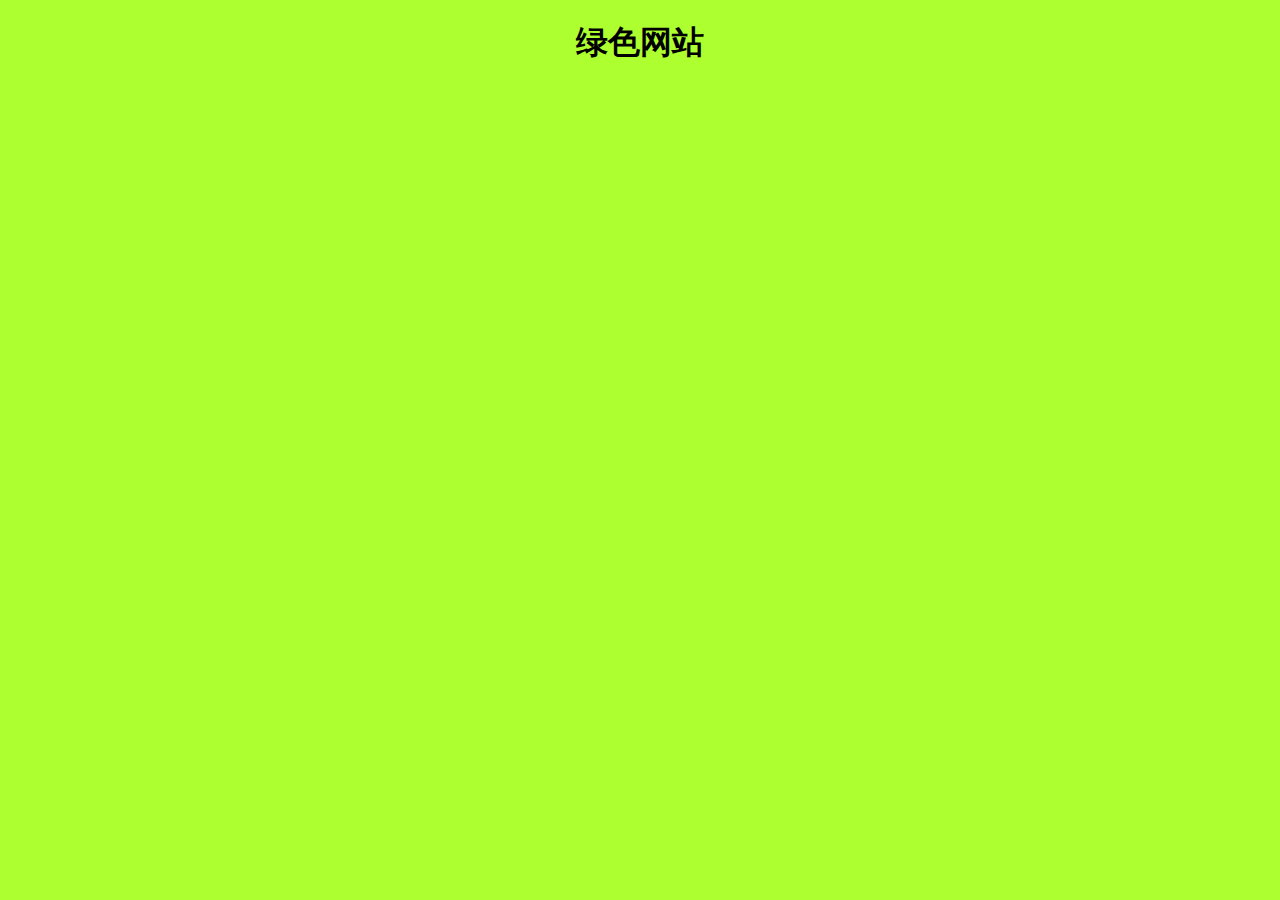
<file: green.html>
<!DOCTYPE html>
<html>
	<head>
		<meta charset="utf-8">
		<title></title>
	</head>
	<body>
		<h1>绿色网站</h1>
	</body>
</html>

<style>
	body{background-color: greenyellow;}
	h1{color: black;
	text-align: center;
	vertical-align: auto;}
</style>
</file>
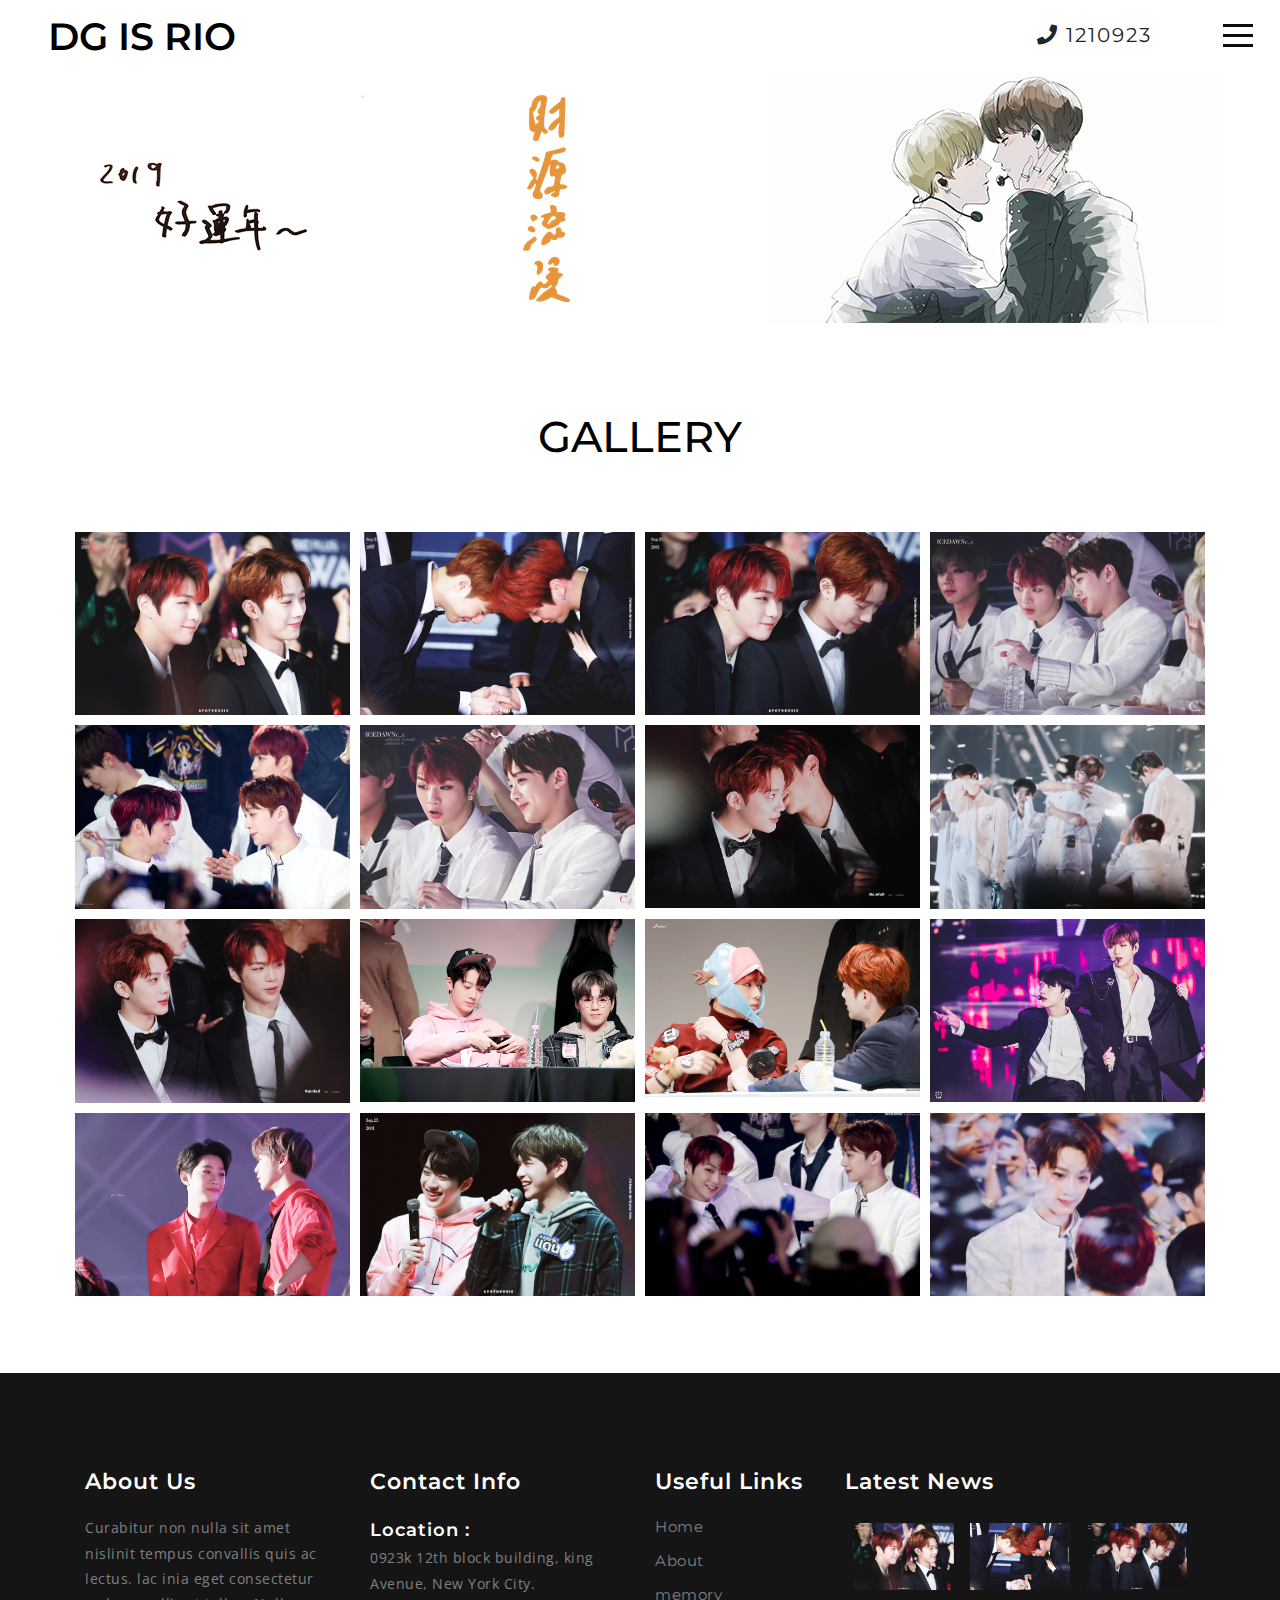
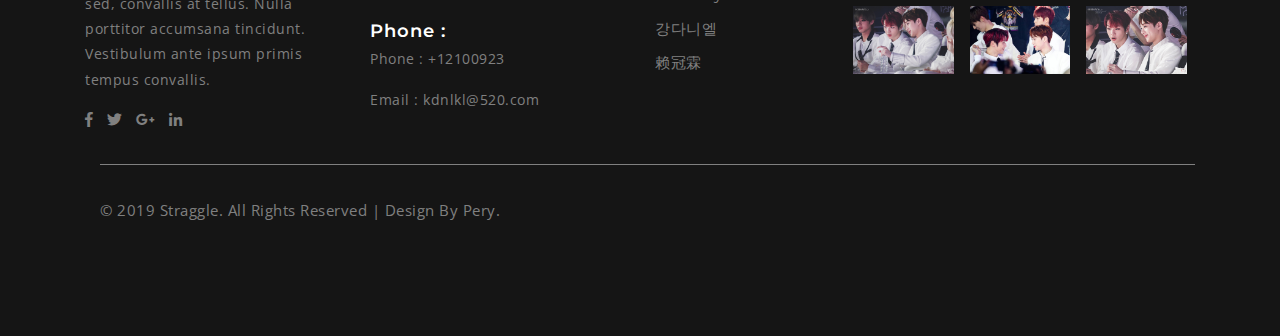
<file: memory.html>
<!--
	Author: W3layouts
	Author URL: http://w3layouts.com
	License: Creative Commons Attribution 3.0 Unported
	License URL: http://creativecommons.org/licenses/by/3.0/
-->
<!DOCTYPE html>
<html lang="en">
<!-- Head -->
<head>
<title>DG IS RIO</title>
<meta name="viewport" content="width=device-width, initial-scale=1">
<meta charset="utf-8">
<meta name="keywords" content="Straggle a Responsive web template, Bootstrap Web Templates, Flat Web Templates, Android Compatible web template, 
Smartphone Compatible web template, free webdesigns for Nokia, Samsung, LG, SonyEricsson, Motorola web design" />
<!-- menu -->
<link type="text/css" rel="stylesheet" href="css/cm-overlay.css" />
<!-- //menu -->
<link href="css/jquery.fatNav.css" rel="stylesheet" type="text/css">
<!-- custom css theme files -->
	<link rel="stylesheet" href="css/bootstrap.css" type="text/css" media="all">
	<link rel="stylesheet" href="css/font-awesome.css" />
	<link rel="stylesheet" href="css/style.css" type="text/css" media="all">
<!-- //custom css theme files -->
<link rel="stylesheet" href="css/lightbox.css">
<!-- google fonts -->
<link href="//fonts.googleapis.com/css?family=Open+Sans:300,300i,400,400i,600,600i,700,700i,800,800i&amp;subset=cyrillic,cyrillic-ext,greek,greek-ext,latin-ext,vietnamese" rel="stylesheet">
<link href="//fonts.googleapis.com/css?family=Montserrat:100,100i,200,200i,300,300i,400,400i,500,500i,600,600i,700,700i,800,800i,900,900i&amp;subset=cyrillic,cyrillic-ext,latin-ext,vietnamese" rel="stylesheet">
<!-- //google fonts -->
</head>
<!-- Body -->
<body>
<!-- banner -->
<header>
	<nav class="w3-navbar py-2">
						<div class="nav-top">
							<!-- Logo -->
							<div class="logo">
								<a href="index.html">
								DG is rio
								</a>
							</div>
							<!-- Logo -->
						<div class="right">
							<div class="w3-socials">
									<li><i class="fas fa-phone"></i>
										1210923
									</li>
							</div>
							
						</div>
						<div class="clearfix"></div>
					</div>
						
					 <!-- end container -->
				
	</nav>
</header>
<div class="w3l-banner-1">
<div class="wthree-dot">
	<!-- nav -->
	<div class="w3layouts-nav-right">
		<div class="fat-nav">
			<div class="fat-nav__wrapper">
					<ul>
							<li><a href="index.html">Home</a></li>
							<li><a href="about.html">WE</a></li>
							<li><a href="memory.html">Memory</a></li>
							<li><a href="#">강다니엘</a></li>
							<li><a href="#">赖冠霖</a></li>
							<li><a href="#">To be continued</a></li>
						</ul>
			</div>
		</div>
	</div>		
	<!-- //nav -->
	<!-- //Header -->
	</div>
</div>
<!-- //banner -->
<!--gallery-->
	<div class="gallery py-5">
		<div class="container py-md-4 mt-md-3">
			<h3 class="w3ls-title text-uppercase text-center">Gallery</h3>	
			<div class="row gallery-info mt-md-5 pt-3">
				<div class="col-md-3 gallery-grids">
					<a href="images/g1.jpg" class="gallery-box" data-lightbox="example-set" data-title="">
						<img src="images/g1.jpg" alt="" class="img-fluid zoom-img">
					</a>
				</div>
				<div class="col-md-3 gallery-grids">
					<a href="images/g2.jpg" class="gallery-box" data-lightbox="example-set" data-title="">
						<img src="images/g2.jpg" alt="" class="img-fluid zoom-img">
					</a>
				</div>
				<div class="col-md-3 gallery-grids">
					<a href="images/g3.jpg" class="gallery-box" data-lightbox="example-set" data-title="">
						<img src="images/g3.jpg" alt="" class="img-fluid zoom-img">
					</a>
				</div>
				<div class="col-md-3 gallery-grids">
					<a href="images/g4.jpg" class="gallery-box" data-lightbox="example-set" data-title="">
						<img src="images/g4.jpg" alt="" class="img-fluid zoom-img">
					</a>
				</div>
				<div class="col-md-3 gallery-grids">
					<a href="images/g5.jpg" class="gallery-box" data-lightbox="example-set" data-title="">
						<img src="images/g5.jpg" alt="" class="img-fluid zoom-img">
					</a>
				</div>
				<div class="col-md-3 gallery-grids">
					<a href="images/g6.jpg" class="gallery-box" data-lightbox="example-set" data-title="">
						<img src="images/g6.jpg" alt="" class="img-fluid zoom-img">
					</a>
				</div>
				<div class="col-md-3 gallery-grids">
					<a href="images/g7.jpg" class="gallery-box" data-lightbox="example-set" data-title="">
						<img src="images/g7.jpg" alt="" class="img-fluid zoom-img">
					</a>
				</div>
				<div class="col-md-3 gallery-grids">
					<a href="images/g9.jpg" class="gallery-box" data-lightbox="example-set" data-title="">
						<img src="images/g9.jpg" alt="" class="img-fluid zoom-img">
					</a>
				</div>
				<div class="col-md-3 gallery-grids">
					<a href="images/g8.jpg" class="gallery-box" data-lightbox="example-set" data-title="">
						<img src="images/g8.jpg" alt="" class="img-fluid zoom-img">
					</a>
				</div>
				<div class="col-md-3 gallery-grids">
					<a href="images/g10.jpg" class="gallery-box" data-lightbox="example-set" data-title="">
						<img src="images/g10.jpg" alt="" class="img-fluid zoom-img">
					</a>
				</div>
				<div class="col-md-3 gallery-grids">
					<a href="images/g11.jpg" class="gallery-box" data-lightbox="example-set" data-title="">
						<img src="images/g11.jpg" alt="" class="img-fluid zoom-img">
					</a>
				</div>
				<div class="col-md-3 gallery-grids">
					<a href="images/g12.jpg" class="gallery-box" data-lightbox="example-set" data-title="">
						<img src="images/g12.jpg" alt="" class="img-fluid zoom-img">
					</a>
				</div>
				<div class="col-md-3 gallery-grids">
					<a href="images/g14.jpg" class="gallery-box" data-lightbox="example-set" data-title="">
						<img src="images/g14.jpg" alt="" class="img-fluid zoom-img">
					</a>
				</div>
				<div class="col-md-3 gallery-grids">
					<a href="images/g15.jpg" class="gallery-box" data-lightbox="example-set" data-title="">
						<img src="images/g15.jpg" alt="" class="img-fluid zoom-img">
					</a>
				</div>
				<div class="col-md-3 gallery-grids">
					<a href="images/g16.jpg" class="gallery-box" data-lightbox="example-set" data-title="">
						<img src="images/g16.jpg" alt="" class="img-fluid zoom-img">
					</a>
				</div>
				<div class="col-md-3 gallery-grids">
					<a href="images/g17.jpg" class="gallery-box" data-lightbox="example-set" data-title="">
						<img src="images/g17.jpg" alt="" class="img-fluid zoom-img">
					</a>
				</div>
			</div>
			<script src="js/lightbox-plus-jquery.min.js"></script>
		</div>
</div>
<!--//gallery-->
<!--footer -->
<footer>
		<section class="footer footer_w3layouts_section_1its py-md-5">
			<div class="container py-5">
				<div class="row footer-top">
					<div class="col-lg-3 footer-grid_section_1its_w3">
						<div class="footer-title">
							<h3>About Us</h3>
						</div>
						<div class="footer-text">
							<p>Curabitur non nulla sit amet nislinit tempus convallis quis ac lectus. lac inia eget consectetur sed, convallis at tellus.
								Nulla porttitor accumsana tincidunt. Vestibulum ante ipsum primis tempus convallis.</p>
							<ul class="social_section_1info">
								<li><a href="#"><i class="fab fa-facebook-f"></i></a></li>
								<li><a href="#"><i class="fab fa-twitter"></i></a></li>
								<li><a href="#"><i class="fab fa-google-plus-g"></i></i></a></li>
								<li><a href="#"><i class="fab fa-linkedin-in"></i></i></a></li>
							</ul>
						</div>
					</div>
					<div class="col-lg-3 footer-grid_section_1its_w3">
						<div class="footer-title">
							<h3>Contact Info</h3>
						</div>
						<div class="contact-info">
							<h4>Location :</h4>
							<p>0923k 12th block building, king Avenue, New York City.</p>
							<div class="phone">
								<h4>Phone :</h4>
								<p>Phone : +12100923</p>
								<p>Email : <a href="#">kdnlkl@520.com</a></p>
							</div>
						</div>
					</div>
					<div class="col-lg-2 footer-grid_section_1its_w3">
						<div class="footer-title">
							<h3>Useful Links</h3>
						</div>
						<ul class="links">
							<li><a href="index.html">Home</a></li>
							<li><a href="about.html">About</a></li>
							<li><a href="memory.html">memory</a></li>
							<li><a href="#">강다니엘</a></li>
							<li><a href="#">赖冠霖</a></li>
						</ul>
					</div>
					<div class="col-lg-4 footer-grid_section_1its_w3">
						<div class="footer-title">
							<h3>Latest News</h3>
						</div>
							<div class="d-flex justify-content-around">
								<a href="#" class="col-4 fot_tp p-2">
									<img src="images/g1.jpg" class="img-fluid" alt="Responsive image">
								</a>
								<a href="#" class="col-4 fot_tp p-2">
									<img src="images/g2.jpg" class="img-fluid" alt="Responsive image">
								</a>
								<a href="#" class="col-4 fot_tp p-2">
									<img src="images/g3.jpg" class="img-fluid" alt="Responsive image">
								</a>
							</div>
							<div class="d-flex justify-content-around">
								<a href="#" class="col-4 fot_tp p-2">
									<img src="images/g4.jpg" class="img-fluid" alt="Responsive image">
								</a>
								<a href="#" class="col-4 fot_tp p-2">
									<img src="images/g5.jpg" class="img-fluid" alt="Responsive image">
								</a>
								<a href="#" class="col-4 fot_tp p-2">
									<img src="images/g6.jpg" class="img-fluid" alt="Responsive image">
								</a>
							</div>
					</div>
				</div>
				<div class="copyright">
					<p>© 2019 Straggle. All Rights Reserved | Design by pery.</p>
				</div>
			</div>
		</section>
</footer>
<!-- //footer -->
<!-- Default-JavaScript-File -->
	<script type="text/javascript" src="js/jquery-2.2.3.min.js"></script>
	<script type="text/javascript" src="js/bootstrap.js"></script>
<!-- //Default-JavaScript-File -->
<!--menu script-->
<script type="text/javascript" src="js/modernizr-2.6.2.min.js"></script>
		<script src="js/jquery.fatNav.js"></script>
		<script>
		(function() {
			
			$.fatNav();
			
		}());
		</script>

</body>
<!-- //Body -->
</html>
</file>
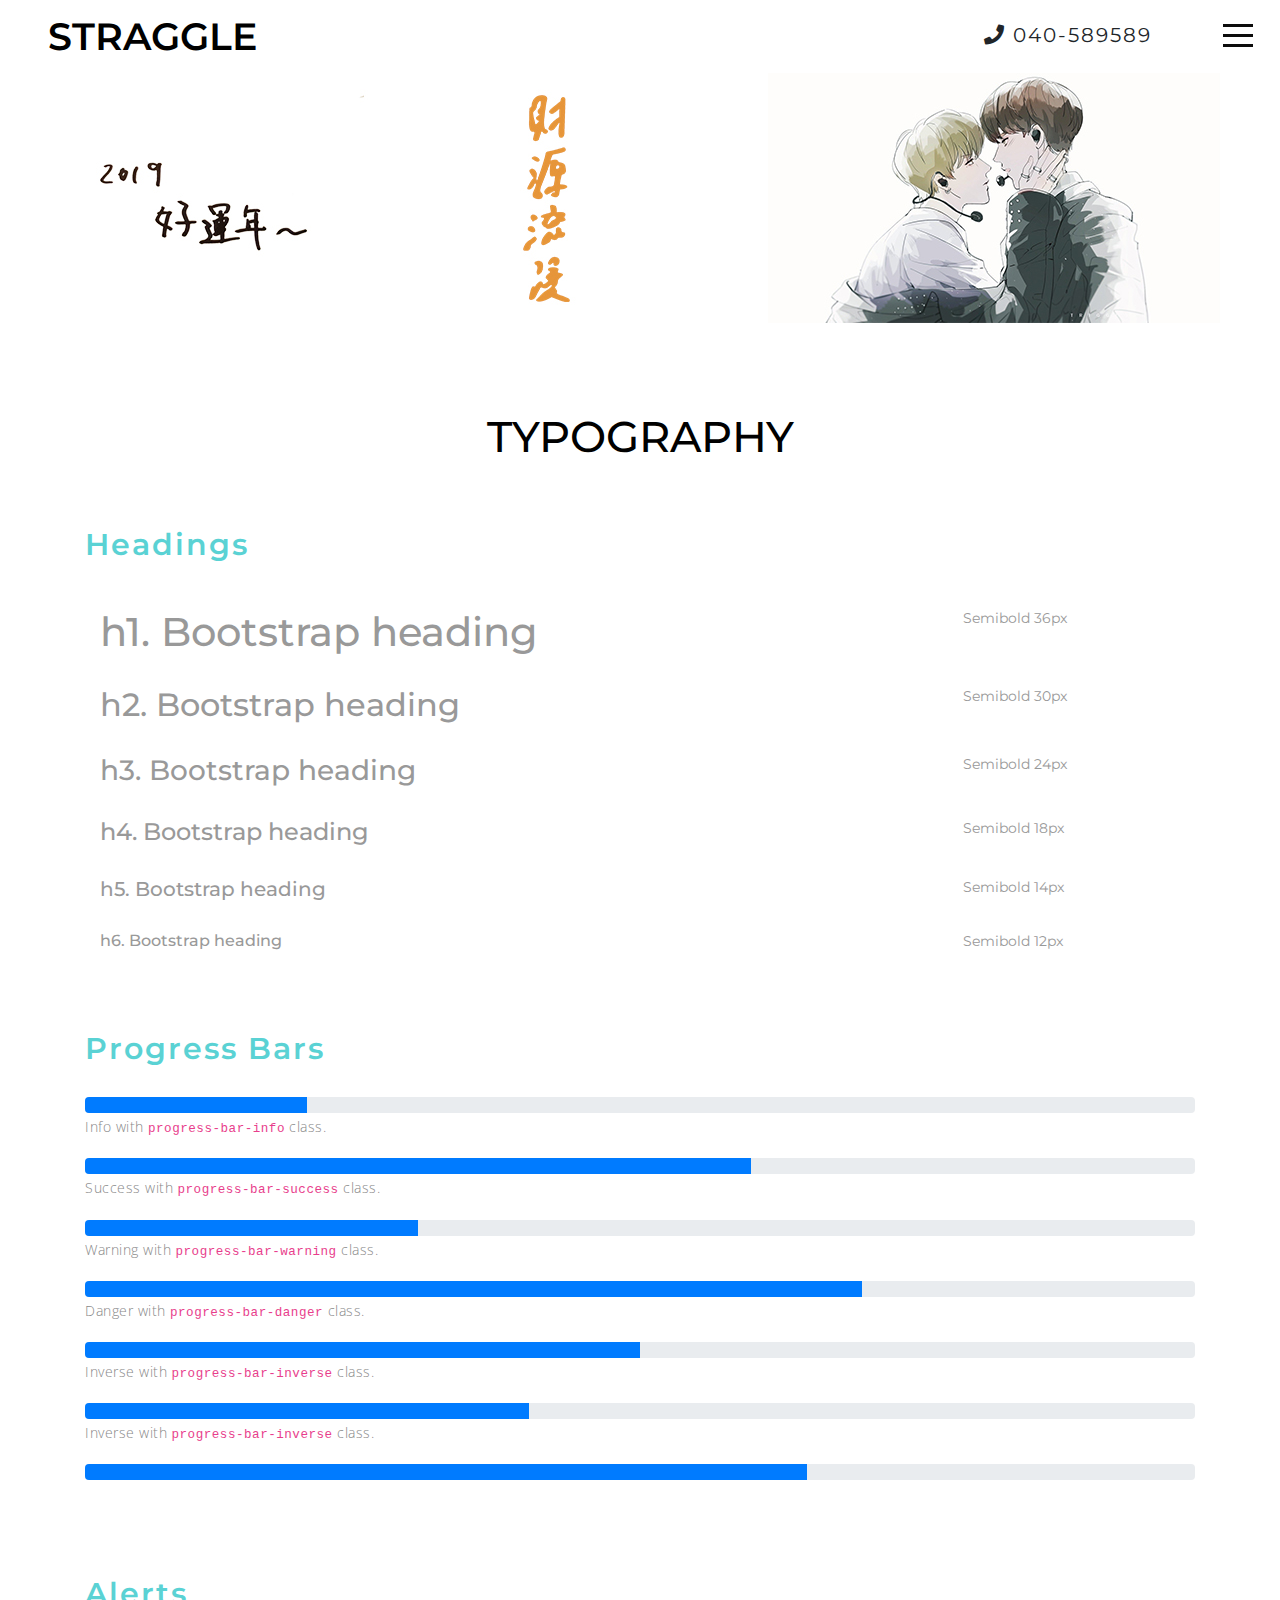
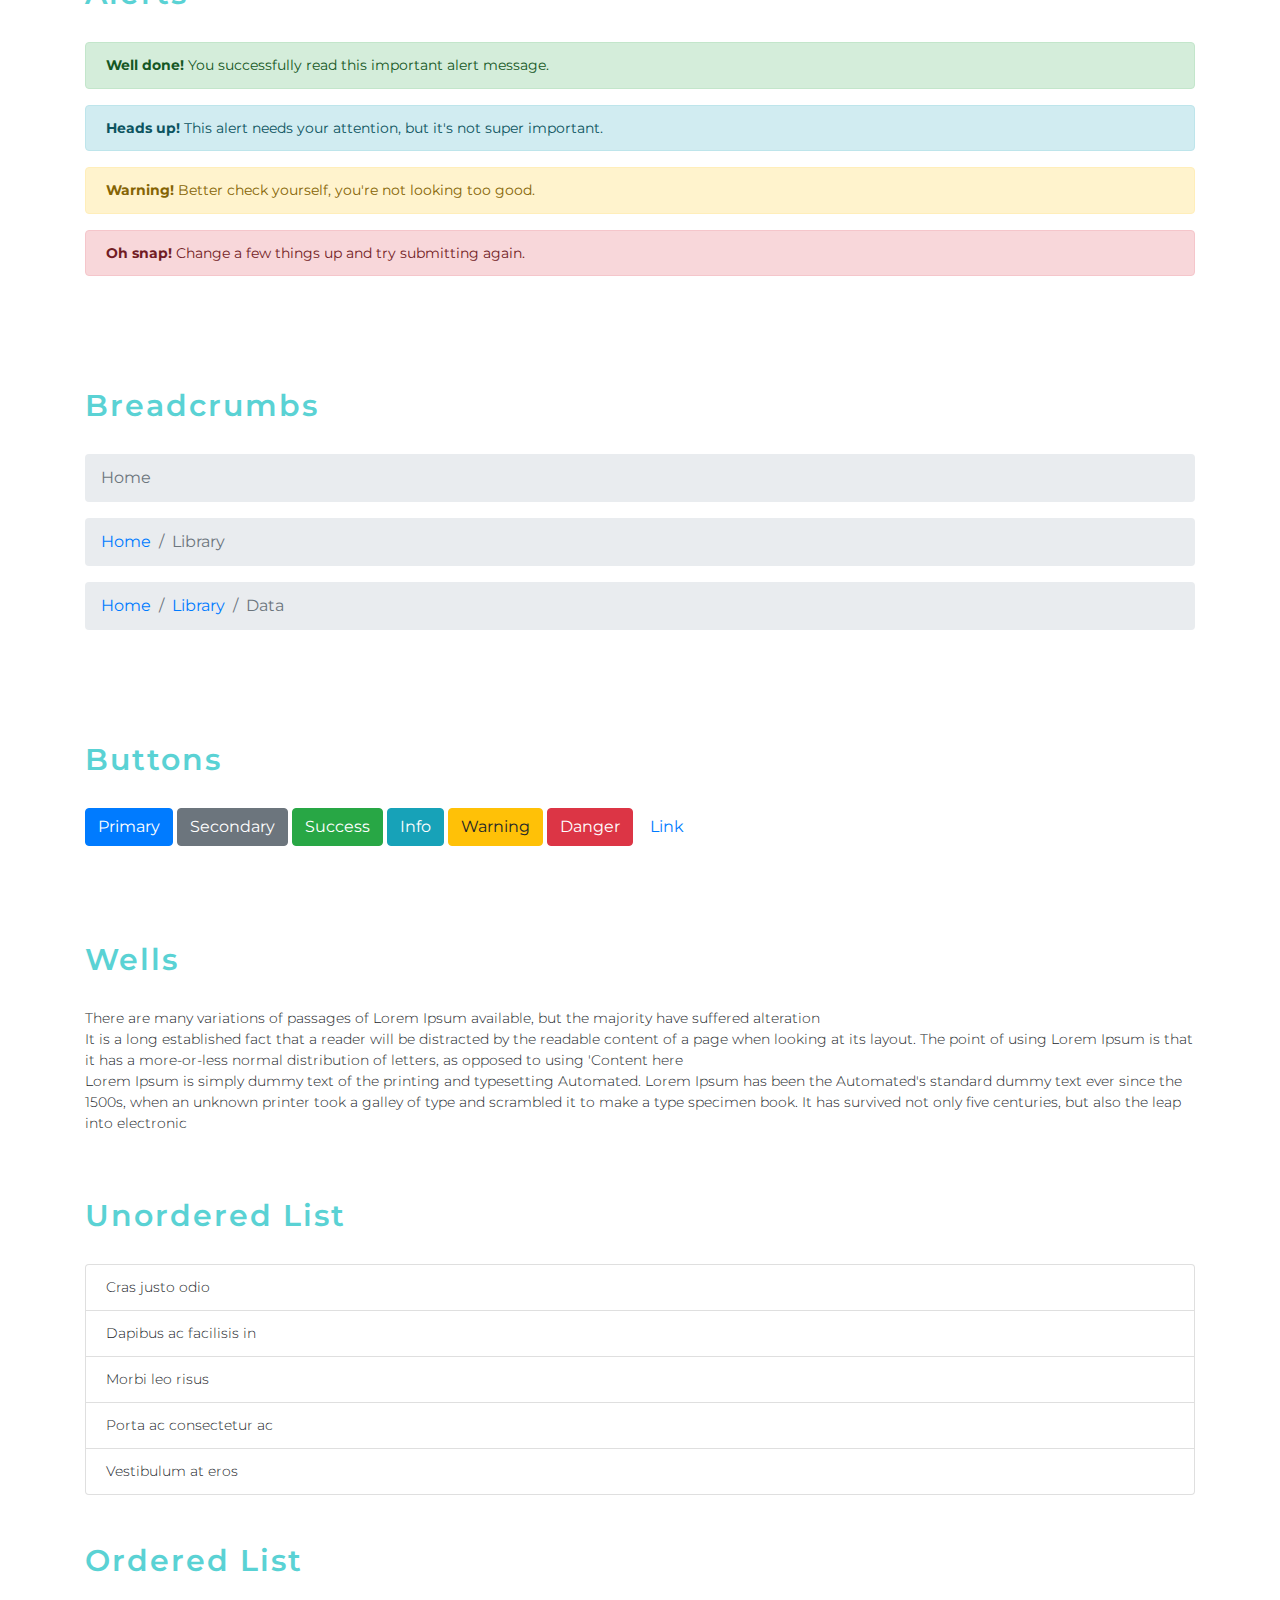
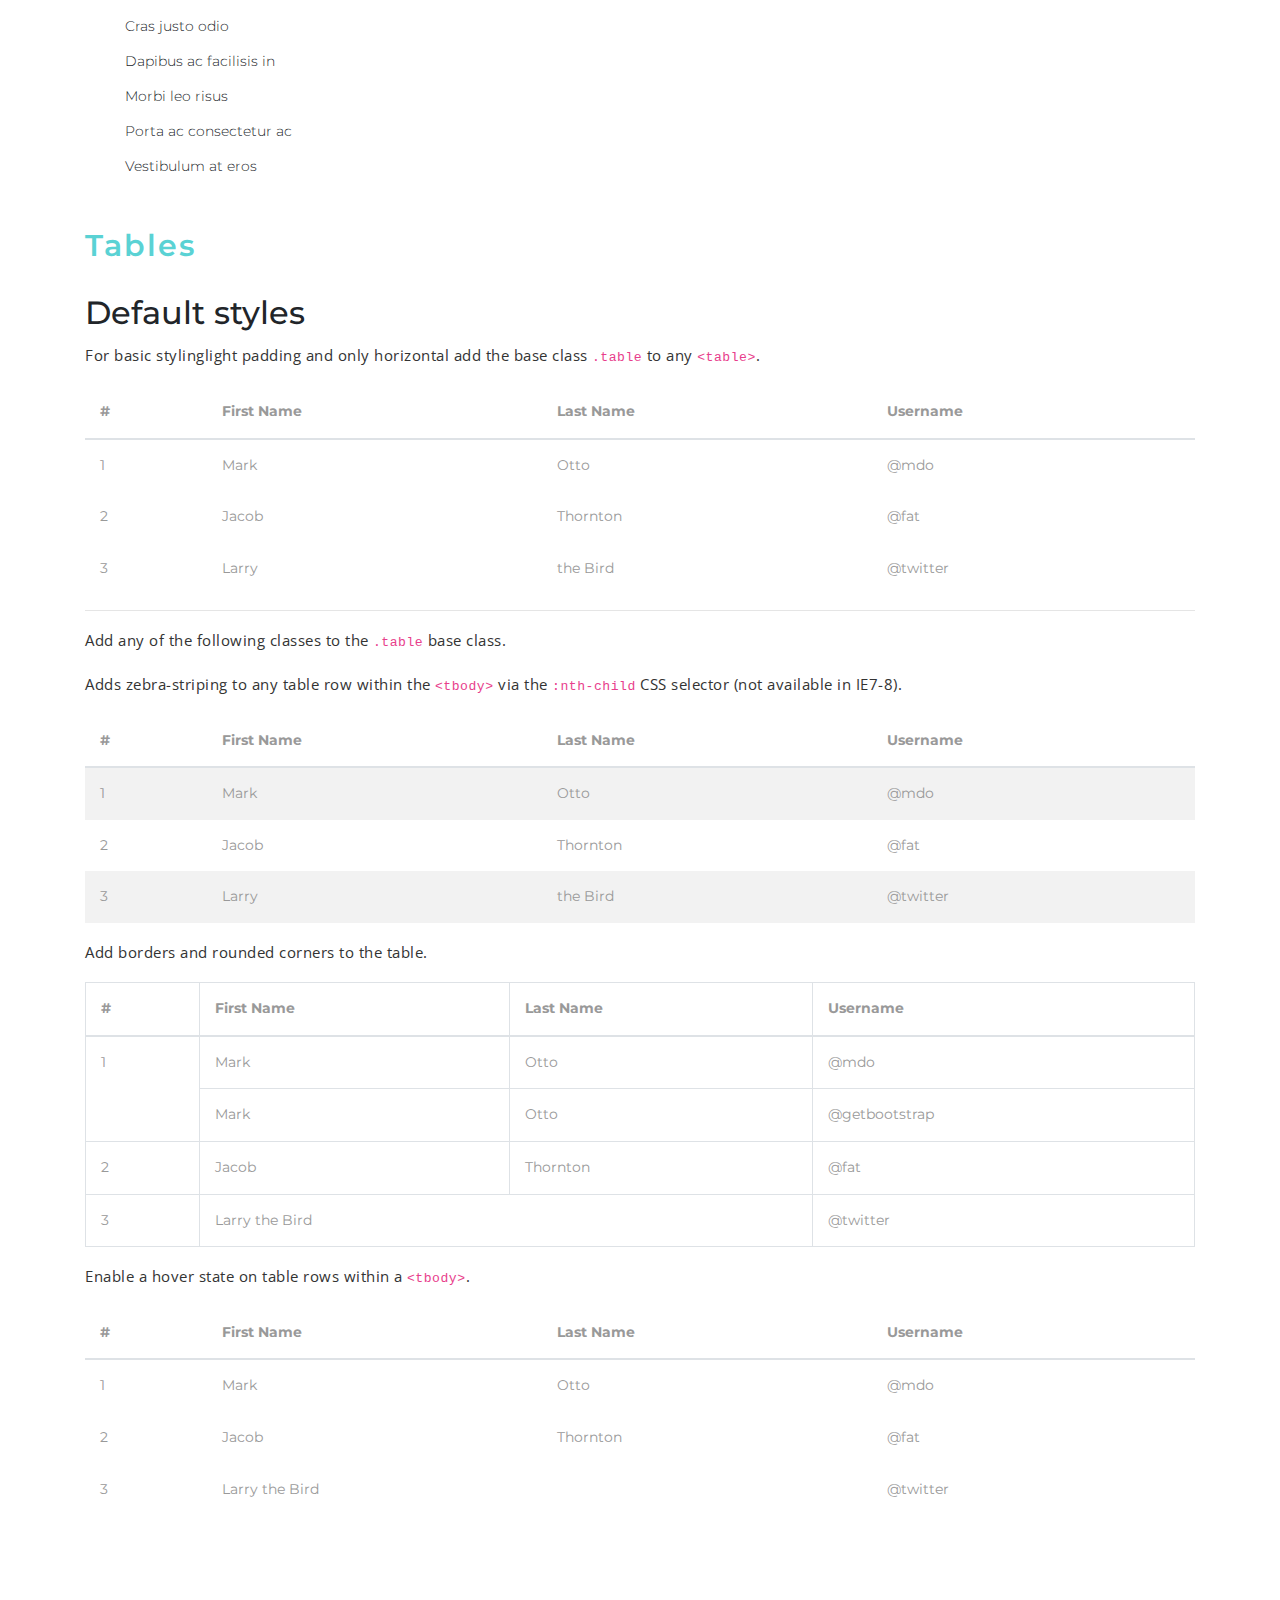
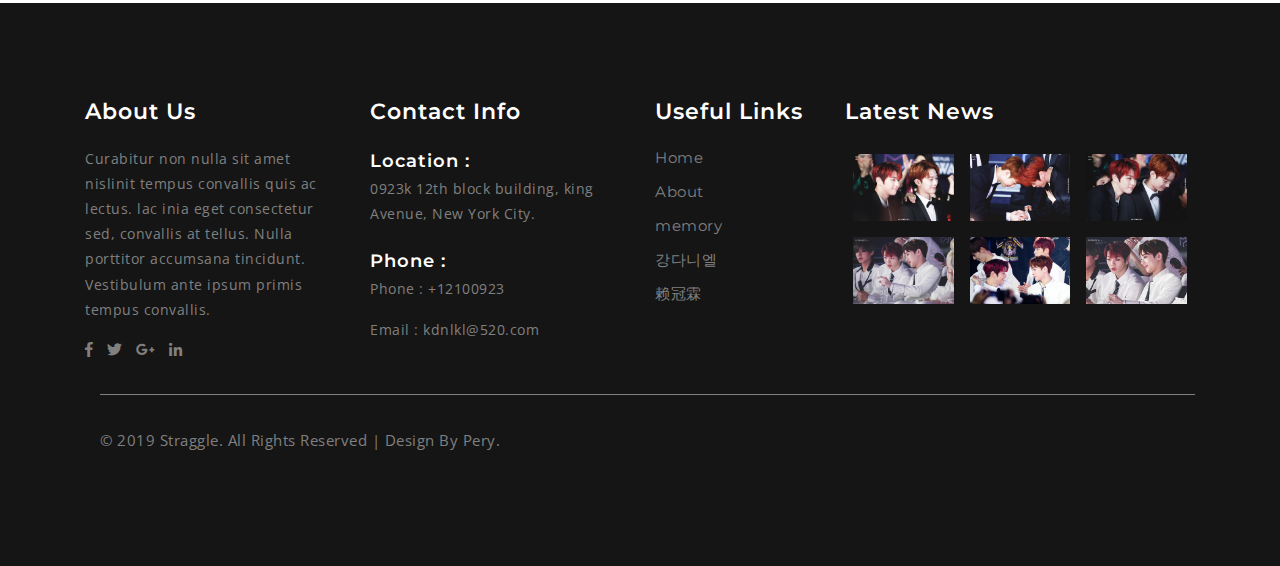
<file: typography.html>
<!--
	Author: W3layouts
	Author URL: http://w3layouts.com
	License: Creative Commons Attribution 3.0 Unported
	License URL: http://creativecommons.org/licenses/by/3.0/
-->
<!DOCTYPE html>
<html lang="en">
<!-- Head -->
<head>
<title>DG IS RIO</title>
<meta name="viewport" content="width=device-width, initial-scale=1">
<meta charset="utf-8">
<meta name="keywords" content="Straggle a Responsive web template, Bootstrap Web Templates, Flat Web Templates, Android Compatible web template, 
Smartphone Compatible web template, free webdesigns for Nokia, Samsung, LG, SonyEricsson, Motorola web design" />
<!-- menu -->
<link type="text/css" rel="stylesheet" href="css/cm-overlay.css" />
<!-- //menu -->
<link href="css/jquery.fatNav.css" rel="stylesheet" type="text/css">
<!-- custom css theme files -->
	<link rel="stylesheet" href="css/bootstrap.css" type="text/css" media="all">
	<link rel="stylesheet" href="css/font-awesome.css" />
	<link rel="stylesheet" href="css/style.css" type="text/css" media="all">
<!-- //custom css theme files -->
<!-- google fonts -->
<link href="//fonts.googleapis.com/css?family=Open+Sans:300,300i,400,400i,600,600i,700,700i,800,800i&amp;subset=cyrillic,cyrillic-ext,greek,greek-ext,latin-ext,vietnamese" rel="stylesheet">
<link href="//fonts.googleapis.com/css?family=Montserrat:100,100i,200,200i,300,300i,400,400i,500,500i,600,600i,700,700i,800,800i,900,900i&amp;subset=cyrillic,cyrillic-ext,latin-ext,vietnamese" rel="stylesheet">
<!-- //google fonts -->
</head>
<!-- Body -->
<body>
<!-- banner -->
<header>
	<nav class="w3-navbar py-2">
						<div class="nav-top">
							  <!-- Logo -->
								<div class="logo">
								  <a href="index.html">
									Straggle
								  </a>
							  </div>
							  <!-- Logo -->
							<div class="right">
								<div class="w3-socials">
										<li><i class="fas fa-phone"></i>
											040-589589
										</li>
								</div>
								
							</div>
							<div class="clearfix"></div>
						</div>
						
					 <!-- end container -->
				
	</nav>
	</header>
<div class="w3l-banner-1">
<div class="wthree-dot">
	<!-- nav -->
	<div class="w3layouts-nav-right">
		<div class="fat-nav">
			<div class="fat-nav__wrapper">
				<ul>
					<li><a href="index.html">Home</a></li>
					<li><a href="about.html">About</a></li>
					<li><a href="destinations.html">Destinations</a></li>
					<li><a href="gallery.html">Gallery</a></li>
					<li><a href="typography.html">Typography</a></li>
					<li><a href="contact.html">Contact</a></li>
				</ul>
			</div>
		</div>
	</div>		
	<!-- //nav -->
	<!-- //Header -->
	</div>
</div>
<!-- //banner -->
<!-- typography -->
	<section class="typo py-5">
		<div class="container py-md-4 mt-md-3">
			<h3 class="w3ls-title text-uppercase text-center">Typography </h3>
			<div class="grid_3 grid_4 w3layouts mt-md-5 pt-3">
				<h3 class="hdg">Headings</h3>
				<div class="bs-example">
					<table class="table">
						<tbody>
							<tr>
								<td><h1 id="h1.-bootstrap-heading">h1. Bootstrap heading<a class="anchorjs-link" href="#h1.-bootstrap-heading"><span class="anchorjs-icon"></span></a></h1></td>
								<td class="type-info">Semibold 36px</td>
							</tr>
							<tr>
								<td><h2 id="h2.-bootstrap-heading">h2. Bootstrap heading<a class="anchorjs-link" href="#h2.-bootstrap-heading"><span class="anchorjs-icon"></span></a></h2></td>
								<td class="type-info">Semibold 30px</td>
							</tr>
							<tr>
								<td><h3 id="h3.-bootstrap-heading">h3. Bootstrap heading<a class="anchorjs-link" href="#h3.-bootstrap-heading"><span class="anchorjs-icon"></span></a></h3></td>
								<td class="type-info">Semibold 24px</td>
							</tr>
							<tr>
								<td><h4 id="h4.-bootstrap-heading">h4. Bootstrap heading<a class="anchorjs-link" href="#h4.-bootstrap-heading"><span class="anchorjs-icon"></span></a></h4></td>
								<td class="type-info">Semibold 18px</td>
							</tr>
							<tr>
								<td><h5 id="h5.-bootstrap-heading">h5. Bootstrap heading<a class="anchorjs-link" href="#h5.-bootstrap-heading"><span class="anchorjs-icon"></span></a></h5></td>
								<td class="type-info">Semibold 14px</td>
							</tr>
							<tr>
								<td><h6>h6. Bootstrap heading</h6></td>
								<td class="type-info">Semibold 12px</td>
							</tr>
						</tbody>
					</table>
				</div>
			</div>
		
			<div class="grid_3 grid_5 w3l">
				<h3>Progress Bars</h3>
				<div class="tab-content">
					<div class="tab-pane active" id="domprogress">
						<div class="progress">    
							<div class="progress-bar progress-bar-primary" style="width: 20%"></div>
						</div>
						<p>Info with <code>progress-bar-info</code> class.</p>
						<div class="progress">    
							<div class="progress-bar progress-bar-info" style="width: 60%"></div>
						</div>
						<p>Success with <code>progress-bar-success</code> class.</p>
						<div class="progress">
							<div class="progress-bar progress-bar-success" style="width: 30%"></div>
						</div>
						<p>Warning with <code>progress-bar-warning</code> class.</p>
						<div class="progress">
							<div class="progress-bar progress-bar-warning" style="width: 70%"></div>
						</div>
						<p>Danger with <code>progress-bar-danger</code> class.</p>
						<div class="progress">
							<div class="progress-bar progress-bar-danger" style="width: 50%"></div>
						</div>
						<p>Inverse with <code>progress-bar-inverse</code> class.</p>
						<div class="progress">
							<div class="progress-bar progress-bar-inverse" style="width: 40%"></div>
						</div>
						<p>Inverse with <code>progress-bar-inverse</code> class.</p>
						<div class="progress">
							<div class="progress-bar progress-bar-success" style="width: 35%"><span class="sr-only">35% Complete (success)</span></div>
							<div class="progress-bar progress-bar-warning" style="width: 20%"><span class="sr-only">20% Complete (warning)</span></div>
							<div class="progress-bar progress-bar-danger" style="width: 10%"><span class="sr-only">10% Complete (danger)</span></div>
						</div>
					</div>
				</div>
			</div>
			<div class="grid_3 grid_5 w3ls">
				<h3>Alerts</h3>
				<div class="alert alert-success" role="alert">
				  <strong>Well done!</strong> You successfully read this important alert message.
				</div>
				<div class="alert alert-info" role="alert">
				  <strong>Heads up!</strong> This alert needs your attention, but it's not super important.
				</div>
				<div class="alert alert-warning" role="alert">
				  <strong>Warning!</strong> Better check yourself, you're not looking too good.
				</div>
				<div class="alert alert-danger" role="alert">
				  <strong>Oh snap!</strong> Change a few things up and try submitting again.
				</div>
			</div>
			<div class="grid_3 grid_5 agileinfo">
				<h3>Breadcrumbs</h3>
				<ol class="breadcrumb">
					  <li class="breadcrumb-item active">Home</li>
					</ol>
					<ol class="breadcrumb">
					  <li class="breadcrumb-item"><a href="#">Home</a></li>
					  <li class="breadcrumb-item active">Library</li>
					</ol>
					<ol class="breadcrumb">
					  <li class="breadcrumb-item"><a href="#">Home</a></li>
					  <li class="breadcrumb-item"><a href="#">Library</a></li>
					  <li class="breadcrumb-item active">Data</li>
					</ol>
			</div>
			<div class="grid_3 grid_5 wthree">
				<h3>Buttons</h3>
				<!-- Provides extra visual weight and identifies the primary action in a set of buttons -->
				<button type="button" class="btn btn-primary">Primary</button>

				<!-- Secondary, outline button -->
				<button type="button" class="btn btn-secondary">Secondary</button>

				<!-- Indicates a successful or positive action -->
				<button type="button" class="btn btn-success">Success</button>

				<!-- Contextual button for informational alert messages -->
				<button type="button" class="btn btn-info">Info</button>

				<!-- Indicates caution should be taken with this action -->
				<button type="button" class="btn btn-warning">Warning</button>

				<!-- Indicates a dangerous or potentially negative action -->
				<button type="button" class="btn btn-danger">Danger</button>

				<!-- Deemphasize a button by making it look like a link while maintaining button behavior -->
				<button type="button" class="btn btn-link">Link</button>
			   
			</div>			
			<div class="grid_3 grid_5 agile">
				<h3>Wells</h3>
				<div class="well">
					There are many variations of passages of Lorem Ipsum available, but the majority have suffered alteration
				</div>
				<div class="well">
					It is a long established fact that a reader will be distracted by the readable content of a page when looking at its layout. The point of using Lorem Ipsum is that it has a more-or-less normal distribution of letters, as opposed to using 'Content here
				</div>
				<div class="well">
						Lorem Ipsum is simply dummy text of the printing and typesetting Automated. Lorem Ipsum has been the Automated's standard dummy text ever since the 1500s, when an unknown printer took a galley of type and scrambled it to make a type specimen book. It has survived not only five centuries, but also the leap into electronic
				</div>
			</div>
			<h3 class="bars">Unordered List</h3>
			<ul class="list-group w3-agile">
			  <li class="list-group-item">Cras justo odio</li>
			  <li class="list-group-item">Dapibus ac facilisis in</li>
			  <li class="list-group-item">Morbi leo risus</li>
			  <li class="list-group-item">Porta ac consectetur ac</li>
			  <li class="list-group-item">Vestibulum at eros</li>
			</ul>
			<h3 class="bars">Ordered List</h3>
			<ol>
				<li class="list-group-item1">Cras justo odio</li>
				<li class="list-group-item1">Dapibus ac facilisis in</li>
				<li class="list-group-item1">Morbi leo risus</li>
				<li class="list-group-item1">Porta ac consectetur ac</li>
				<li class="list-group-item1">Vestibulum at eros</li>
			</ol>
		
			<div class="page-header">
				<h3 class="bars">Tables</h3>
			</div>
			<h2 class="typoh2">Default styles</h2>
			<p>For basic stylinglight padding and only horizontal add the base class <code>.table</code> to any <code>&lt;table&gt;</code>.</p>
			<div class="bs-docs-example">
				<table class="table">
					<thead>
						<tr>
							<th>#</th>
							<th>First Name</th>
							<th>Last Name</th>
							<th>Username</th>
						</tr>
					</thead>
					<tbody>
						<tr>
							<td>1</td>
							<td>Mark</td>
							<td>Otto</td>
							<td>@mdo</td>
						</tr>
						<tr>
							<td>2</td>
							<td>Jacob</td>
							<td>Thornton</td>
							<td>@fat</td>
						</tr>
						<tr>
							<td>3</td>
							<td>Larry</td>
							<td>the Bird</td>
							<td>@twitter</td>
						</tr>
					</tbody>
				</table>
			</div>
			<hr class="bs-docs-separator">
			<p>Add any of the following classes to the <code>.table</code> base class.</p>
			<p>Adds zebra-striping to any table row within the <code>&lt;tbody&gt;</code> via the <code>:nth-child</code> CSS selector (not available in IE7-8).</p>
			<div class="bs-docs-example">
				<table class="table table-striped">
					<thead>
						<tr>
							<th>#</th>
							<th>First Name</th>
							<th>Last Name</th>
							<th>Username</th>
						</tr>
					</thead>
					<tbody>
						<tr>
							<td>1</td>
							<td>Mark</td>
							<td>Otto</td>
							<td>@mdo</td>
						</tr>
						<tr>
							<td>2</td>
							<td>Jacob</td>
							<td>Thornton</td>
							<td>@fat</td>
						</tr>
						<tr>
							<td>3</td>
							<td>Larry</td>
							<td>the Bird</td>
							<td>@twitter</td>
						</tr>
					</tbody>
				</table>
			</div>
			<p>Add borders and rounded corners to the table.</p>
			<div class="bs-docs-example">
				<table class="table table-bordered">
					<thead>
						<tr>
							<th>#</th>
							<th>First Name</th>
							<th>Last Name</th>
							<th>Username</th>
						</tr>
					</thead>
					<tbody>
						<tr>
							<td rowspan="2">1</td>
							<td>Mark</td>
							<td>Otto</td>
							<td>@mdo</td>
						</tr>
						<tr>
							<td>Mark</td>
							<td>Otto</td>
							<td>@getbootstrap</td>
						</tr>
						<tr>
							<td>2</td>
							<td>Jacob</td>
							<td>Thornton</td>
							<td>@fat</td>
						</tr>
						<tr>
							<td>3</td>
							<td colspan="2">Larry the Bird</td>
							<td>@twitter</td>
						</tr>
					</tbody>
				</table>
			</div>
			<p>Enable a hover state on table rows within a <code>&lt;tbody&gt;</code>.</p>
			<div class="bs-docs-example">
				<table class="table table-hover">
					<thead>
						<tr>
						  <th>#</th>
						  <th>First Name</th>
						  <th>Last Name</th>
						  <th>Username</th>
						</tr>
					</thead>
					<tbody>
						<tr>
						  <td>1</td>
						  <td>Mark</td>
						  <td>Otto</td>
						  <td>@mdo</td>
						</tr>
						<tr>
						  <td>2</td>
						  <td>Jacob</td>
						  <td>Thornton</td>
						  <td>@fat</td>
						</tr>
						<tr>
						  <td>3</td>
						  <td colspan="2">Larry the Bird</td>
						  <td>@twitter</td>
						</tr>
					</tbody>
				</table>
			</div>
		</div>
	</section>
	<!-- //typography -->

	<!--footer -->
	<footer>
			<section class="footer footer_w3layouts_section_1its py-md-5">
				<div class="container py-5">
					<div class="row footer-top">
						<div class="col-lg-3 footer-grid_section_1its_w3">
							<div class="footer-title">
								<h3>About Us</h3>
							</div>
							<div class="footer-text">
								<p>Curabitur non nulla sit amet nislinit tempus convallis quis ac lectus. lac inia eget consectetur sed, convallis at tellus.
									Nulla porttitor accumsana tincidunt. Vestibulum ante ipsum primis tempus convallis.</p>
								<ul class="social_section_1info">
									<li><a href="#"><i class="fab fa-facebook-f"></i></a></li>
									<li><a href="#"><i class="fab fa-twitter"></i></a></li>
									<li><a href="#"><i class="fab fa-google-plus-g"></i></i></a></li>
									<li><a href="#"><i class="fab fa-linkedin-in"></i></i></a></li>
								</ul>
							</div>
						</div>
						<div class="col-lg-3 footer-grid_section_1its_w3">
							<div class="footer-title">
								<h3>Contact Info</h3>
							</div>
							<div class="contact-info">
								<h4>Location :</h4>
								<p>0923k 12th block building, king Avenue, New York City.</p>
								<div class="phone">
									<h4>Phone :</h4>
									<p>Phone : +12100923</p>
									<p>Email : <a href="#">kdnlkl@520.com</a></p>
								</div>
							</div>
						</div>
						<div class="col-lg-2 footer-grid_section_1its_w3">
							<div class="footer-title">
								<h3>Useful Links</h3>
							</div>
							<ul class="links">
								<li><a href="index.html">Home</a></li>
								<li><a href="about.html">About</a></li>
								<li><a href="memory.html">memory</a></li>
								<li><a href="#">강다니엘</a></li>
								<li><a href="#">赖冠霖</a></li>
							</ul>
						</div>
						<div class="col-lg-4 footer-grid_section_1its_w3">
							<div class="footer-title">
								<h3>Latest News</h3>
							</div>
								<div class="d-flex justify-content-around">
									<a href="#" class="col-4 fot_tp p-2">
										<img src="images/g1.jpg" class="img-fluid" alt="Responsive image">
									</a>
									<a href="#" class="col-4 fot_tp p-2">
										<img src="images/g2.jpg" class="img-fluid" alt="Responsive image">
									</a>
									<a href="#" class="col-4 fot_tp p-2">
										<img src="images/g3.jpg" class="img-fluid" alt="Responsive image">
									</a>
								</div>
								<div class="d-flex justify-content-around">
									<a href="#" class="col-4 fot_tp p-2">
										<img src="images/g4.jpg" class="img-fluid" alt="Responsive image">
									</a>
									<a href="#" class="col-4 fot_tp p-2">
										<img src="images/g5.jpg" class="img-fluid" alt="Responsive image">
									</a>
									<a href="#" class="col-4 fot_tp p-2">
										<img src="images/g6.jpg" class="img-fluid" alt="Responsive image">
									</a>
								</div>
						</div>
					</div>
					<div class="copyright">
						<p>© 2019 Straggle. All Rights Reserved | Design by pery.</p>
					</div>
				</div>
			</section>
	</footer>
</footer>
<!-- //footer -->
<!-- Default-JavaScript-File -->
	<script type="text/javascript" src="js/jquery-2.2.3.min.js"></script>
	<script type="text/javascript" src="js/bootstrap.js"></script>
<!-- //Default-JavaScript-File -->
<!--menu script-->
<script type="text/javascript" src="js/modernizr-2.6.2.min.js"></script>
		<script src="js/jquery.fatNav.js"></script>
		<script>
		(function() {
			
			$.fatNav();
			
		}());
		</script>

</body>
<!-- //Body -->
</html>
</file>
<file: css/cm-overlay.css>
/* overlay - centered modal dialog*/
.overlay-visible
{
    overflow:hidden !important;
}
#cm-overlay-mask,
#cm-wrap
{
    position: fixed;
    left: 0;
    top: 0;
    width:100%;
    height:100%;
    z-index: 9991;
    text-align:center;
/* IE<9 support hack */
}
/* chrome bug fix causing overlay-mask to not appear */
@media screen and (-webkit-min-device-pixel-ratio:0) {
#cm-overlay-mask
{
    overflow:scroll;
}
#cm-overlay-mask::-webkit-scrollbar
{
    width:0px; 
}}
#cm-wrap
{
    visibility:hidden;
    white-space:nowrap;
}
#cm-wrap *
{
    -webkit-touch-callout: none;
    -webkit-user-select: none;
    -khtml-user-select: none;
    -moz-user-select: none;
    -ms-user-select: none;
    user-select: none;
}
#cm-wrap .cm-box,
#cm-wrap .cm-scale
{
    white-space:normal;
    vertical-align:middle;
    position:relative;
    display:inline-block;
/* IE<8 support hacks */
    *display:inline;
    *zoom:1;
}
#cm-wrap .cm-scale
{
    height:100%;
    line-height:100%;
    width:0;
}
#cm-wrap .cm-box img,
#cm-wrap .cm-box iframe
{
    display:block;
}

/* customise mask colour */
#cm-overlay-mask
{
    background-color:#000000;
}
/* customise loader GIF */
#cm-wrap
{
    background:none;
}
#cm-wrap.cm-loaded
{
    background-image:none;
}
/* overlay border and shadow */
#cm-overlay
{
    -webkit-box-shadow: 0 0 90px #000;
    -khtml-box-shadow:0 0 90px 5px #000;
    -moz-box-shadow:0 0 90px 5px #000;
    box-shadow:0 0 90px 5px #000;
    /**/
    opacity:0;
    z-index:9992;
}
/* close link style */
#cm-wrap #cm-close
{
    display:block;
	height: 61px;
    width: 59px;
    position:absolute;
    right:0;
    top:0;
    background:transparent url(../images/close.png) scroll no-repeat center center;
    cursor:pointer;
    z-index:9993;
    zoom:1;
    text-indent:-999em;
    opacity:0.5;
}
/* prev and next buttons */
#cm-wrap #cm-prev,
#cm-wrap #cm-next
{
    display:block;
    position:absolute;
    height: 97px;
    width: 49px;
    top:50%;
    margin-top:-63px;
    text-indent:-999em;
    opacity:0.5;
    outline:none;
    z-index:9993;
}
#cm-wrap #cm-prev
{
    left:0;
    background:transparent url(../images/prev.png) scroll no-repeat 0 center;
}
#cm-wrap #cm-next
{
    right:0;
    background:transparent url(../images/next.png) scroll no-repeat 100% center;
}
#cm-wrap #cm-prev:hover,
#cm-wrap #cm-next:hover,
#cm-wrap #cm-close:hover
{
    opacity:1;
}


/* tooltip for close link (jquery tools) */
.tooltip
{
    text-align:center;
    font-family:sans-serif;
    color:#eee;
    background:#000;
    padding:10px;
    border:1px solid #eee;
    z-index:99999;
    font-size:12px;
    background: #000;
    border: 1px solid #eee;
}
.tooltip:after, .tooltip:before
{
    bottom: 100%;
    border: solid transparent;
    content: " ";
    height: 0;
    width: 0;
    position: absolute;
    pointer-events: none;
}
.tooltip:after
{
    border-color: rgba(0, 0, 0, 0);
    border-bottom-color: #000;
    border-width: 10px;
    left: 50%;
    margin-left: -10px;
}
.tooltip:before
{
    border-color: rgba(238, 238, 238, 0);
    border-bottom-color: #eee;
    border-width: 11px;
    left: 50%;
    margin-left: -11px;
}
@media (max-width: 640px){
	#cm-wrap .cm-box img, #cm-wrap .cm-box iframe {
		display: block;
		width: 80%;
		margin: 0 auto;
		height: inherit;
	}
	#cm-overlay {
		border: none;
	}
}
</file>
<file: css/easy-responsive-tabs.css>
body {
  margin: 0px;
  padding: 0px;
  background: #f5f5f5;
  font-weight: 500;
}

ul.resp-tabs-list,
p {
  margin: 0px;
  padding: 0px;
}

.resp-tabs-list li {
  font-weight: 600;
  letter-spacing: 2px;
  font-family: 'Montserrat', sans-serif;
  text-transform: uppercase;
  font-size: 14px;
  display: inline-block;
  padding: 18px 25px;
  width: 33.3%;
  margin: 0;
  border: none;
  list-style: none;
  cursor: pointer;
  float: left;
  color: #fff;
  text-align:center;
}

.resp-tabs-list li:nth-child(2) {
    border-left: 1px solid rgb(127, 130, 240);
    border-right: 1px solid rgb(127, 130, 240);
}

.resp-tabs-container {
  padding: 0px;
  background-color: #fff;
  clear: left;
  box-shadow: -3px 0px 15px 1px rgba(0, 0, 0, 0.08);
}

h2.resp-accordion {
  cursor: pointer;
  padding: 5px;
  display: none;
}

.resp-tab-content {
  display: none;
  padding: 15px;
}

.resp-tab-active {
  /* border: 1px solid #c1c1c1; */
  /* border-bottom: none; */
  /* margin-bottom: -1px !important; */
  /* padding: 22px 25px 14px 25px !important; */
}

.resp-tab-active {
  border-bottom: none;
  background-color: #5ad2d4;
}

.resp-content-active,
.resp-accordion-active {
  display: block;
}

.resp-tab-content {
  border: 1px solid #efebeb;
  border-top: transparent;
  padding: 4em 3em;
}

h2.resp-accordion {
  font-size: 17px;
  font-weight: 600;
  letter-spacing: 1px;
  text-align: center;
  border: 1px solid #ffffff;
  border-top: 0px solid #c1c1c1;
  margin: 0px;
  padding: 10px 15px;
  color: #fff;
  background: #7f82f0;
}

h2.resp-tab-active {
  border-bottom: 0px solid #fff !important;
  margin-bottom: 0px !important;
  padding: 10px 15px !important;
}

h2.resp-tab-title:last-child {
  border-bottom: 12px solid #c1c1c1 !important;
  background: blue;
}


/*-----------Vertical tabs-----------*/

.resp-vtabs ul.resp-tabs-list {
  float: left;
  width: 30%;
}

.resp-vtabs .resp-tabs-list li {
  display: block;
  padding: 15px 15px !important;
  margin: 0;
  cursor: pointer;
  float: none;
}

.resp-vtabs .resp-tabs-container {
  padding: 0px;
  background-color: #fff;
  border: 1px solid #c1c1c1;
  float: left;
  width: 68%;
  min-height: 250px;
  border-radius: 4px;
  clear: none;
}

.resp-vtabs .resp-tab-content {
  border: none;
}

.resp-vtabs li.resp-tab-active {
  border: 1px solid #c1c1c1;
  border-right: none;
  background-color: #fff;
  position: relative;
  z-index: 1;
  margin-right: -1px !important;
  padding: 14px 15px 15px 14px !important;
}

.resp-arrow {
  width: 0;
  height: 0;
  float: right;
  margin-top: 3px;
  border-left: 6px solid transparent;
  border-right: 6px solid transparent;
  border-top: 12px solid #1c2020;
}

h2.resp-tab-active span.resp-arrow {
  border: none;
  border-left: 6px solid transparent;
  border-right: 6px solid transparent;
  border-bottom: 12px solid #ffffff;
}


/*-----------Accordion styles-----------*/

h2.resp-tab-active {
  background: #5ad2d4 !important;
  color: #fff!important;
}

.resp-easy-accordion h2.resp-accordion {
  display: block;
}

.resp-easy-accordion .resp-tab-content {
  border: 1px solid #c1c1c1;
}

.resp-easy-accordion .resp-tab-content:last-child {
  border-bottom: 1px solid #c1c1c1 !important;
}

.resp-jfit {
  width: 100%;
  margin: 0px;
}

.resp-tab-content-active {
  display: block;
}

h2.resp-accordion:first-child {
  border-top: 1px solid #fff !important;
}


/*Here your can change the breakpoint to set the accordion, when screen resolution changed*/

@media only screen and (max-width: 768px) {
  ul.resp-tabs-list {
    display: none;
  }
  h2.resp-accordion {
    display: block;
    font-size: 13px;
    text-transform: uppercase;
    letter-spacing: 2px;
  }
  .resp-vtabs .resp-tab-content {
    border: 1px solid #C1C1C1;
  }
  .resp-vtabs .resp-tabs-container {
    border: none;
    float: none;
    width: 100%;
    min-height: initial;
    clear: none;
  }
  .resp-accordion-closed {
    display: none !important;
  }
  .resp-vtabs .resp-tab-content:last-child {
    border-bottom: 1px solid #c1c1c1 !important;
  }
}

@media only screen and (max-width: 568px) {
  .resp-arrow {
    border-top: 9px solid #1c2020;
  }
  h2.resp-tab-active span.resp-arrow {
    border-bottom: 9px solid #fff;
  }
}

@media only screen and (max-width: 384px) {
  .resp-arrow {
    border-top: 8px solid #1c2020;
    border-left: 5px solid transparent;
    border-right: 5px solid transparent;
  }
  h2.resp-tab-active span.resp-arrow {
    border-bottom: 8px solid #fff;
    border-left: 5px solid transparent;
    border-right: 5px solid transparent;
  }
}
</file>
<file: css/style.css>
/*--
	Author: W3Layouts
	Author URL: http://w3layouts.com
	License: Creative Commons Attribution 3.0 Unported
	License URL: http://creativecommons.org/licenses/by/3.0/
--*/
/*-- Reset-Code --*/

body {
	padding: 0;
	margin: 0;
	background: #FFF;
	font-family: 'Montserrat', sans-serif;
}
body a {
	transition: 0.5s all;
	-webkit-transition: 0.5s all;
	-moz-transition: 0.5s all;
	-o-transition: 0.5s all;
	-ms-transition: 0.5s all;
	text-decoration: none;
}
body a:hover {
	text-decoration: none;
}
body a:focus, a:hover {
	text-decoration: none;
}
input[type="button"], input[type="submit"] {
	transition: 0.5s all;
	-webkit-transition: 0.5s all;
	-moz-transition: 0.5s all;
	-o-transition: 0.5s all;
	-ms-transition: 0.5s all;
}
h1, h2, h3, h4, h5, h6 {
	margin: 0;
	padding: 0;
}
img{
    width: 100%;
}
p {
    line-height: 1.8;
    font-size: 15px;
    color: #333;
    letter-spacing: 0.5px;
	font-family: 'Open Sans', sans-serif;
}

ul {
	margin: 0;
	padding: 0;
}
li {
    list-style-type: none;
}
label {
	margin: 0;
}
a:focus, a:hover {
	text-decoration: none;
	outline: none;
}
/*-- //Reset-Code --*/

/* nav */
.logo a {
    font-size: 38px;
    font-weight: 600;
    color: #000;
    text-transform: uppercase;
}
.logo {
    float: left;
}
.right{
    float: right;
}
.w3-socials {
	margin-top:12px;
}
.w3-socials li {
    font-size: 20px;
    letter-spacing: 2px;
}
.w3-socials a span.fa {
    background: #333;
    color: #ffffff;
    font-size: 15px;
    outline-offset: 2px;
    outline: 2px solid #353535;
    width: 30px;
    height: 30px;
    text-align: center;
    line-height: 30px;
	margin: 0 10px;
	transition: 0.5s all;
	-webkit-transition: 0.5s all;
	-ms-transition: 0.5s all;
	-moz-transition: 0.5s all;
	-o-transition: 0.5s all;
}
.w3-socials a span.fa.fa-facebook:hover {
    background: #3b5998;
    color: #fff;
    outline: 2px solid #3b5998;
}
.w3-socials a span.fa.fa-vk:hover {
    background: #45668e;
    color: #fff;
    outline: 2px solid #45668e;
}
.w3-socials a span.fa.fa-pinterest-p:hover {
    background: #bd081c;
    color: #fff;
    outline: 2px solid #bd081c;
}
.w3-socials a span.fa.fa-twitter:hover {
    background: #1da1f2;
    color: #fff;
    outline: 2px solid #1da1f2;
}

.w3-socials ul li {
    display: inline-flex;
}

/* //nav top */
.nav-top {
    padding: 0 8em 0 3em;
}
.w3l-banner {
    background: url(../images/dg02.jpg) no-repeat 0px 0px;
    background-size: cover;
    -webkit-background-size: cover;
    -moz-background-size: cover;
    -o-background-size: cover;
    -ms-background-size: cover;
}
.w3l-banner-1 {
    background: url(../images/bg3.jpg) no-repeat 0px 0px;
    background-size: cover;
    -webkit-background-size: cover;
    -moz-background-size: cover;
    -o-background-size: cover;
    -ms-background-size: cover;
	min-height:250px;
}
/*
.wthree-dot {
    background: url(../images/dott.png)repeat 0px 0px;
    background-size: 2px;
    -webkit-background-size: 2px;
    -moz-background-size: 2px;
    -o-background-size: 2px;
    -ms-background-size: 2px;
}
*/
.w3l-info {
	text-align: center;
}
.w3l-info h1, .w3l-info h2, .w3l-info h3{
    font-size: 3em;
    color: #fff;
    text-transform: uppercase;
    line-height: 1.6em;
    font-weight: 600;
    letter-spacing: 18px;
    width: 80%;
    margin: 0 auto;
}
.w3l-info h4, .w3l-info h5, .w3l-info h6{
    color: #fff;
    text-transform: uppercase;
    line-height: 1.6em;
    font-weight: 600;
    letter-spacing:7px;
    width: 80%;
    margin: 0 auto;
}
.w3l-info p {
    font-size: 20px;
    color: #fff;
    line-height: 28px;
    margin: 20px 0;
    letter-spacing: 1px;
    text-transform: capitalize;
}
.agileinfo-news-button a {
    padding: 8px 20px;
    color: #ffffff;
    font-size: 16px;
    text-decoration: none;
    outline: none;
	font-family: 'Montserrat', sans-serif;
}
.w3l-info ul li {
    display: inline-block;
    margin-bottom: 3em;
}
.w3l-info ul li a {
    padding: 10px 30px;
    text-decoration: none;
    color: #212121;
    font-size: 15px;
}
.w3l_contact, .w3ls_more:hover {
    border: 2px solid #fff;
    color: #ffffff !important;
    background: none;
}
.w3ls_more, .w3l_contact:hover {
    border: 2px solid #ffffff;
    background: #ffffff;
    color: #000 !important;
}
.agileinfo-news-button {
    margin-top: 35px;
}
.w3l-info h1 span,.w3l-info h2 span, .w3l-info h3 span {
    font-weight: 700;
    color: #00bce4;
}
/* //banner */

/*-- social-icons --*/
.team ul.top-links li {
    margin-left: 5px;
    display: inline-block;
}
.team ul.top-links li a i.fa {
    color: #3169ff;
    background-color: #ffffff;
    width: 35px;
    height: 35px;
    font-size: 15px;
    border-radius: 50%;
    -webkit-border-radius: 50%;
    -moz-border-radius: 50%;
    -o-border-radius: 50%;
    -ms-border-radius: 50%;
    line-height: 36px;
    text-align: center;
    transition: all 0.5s ease-in-out;
    -webkit-transition: all 0.5s ease-in-out;
    -moz-transition: all 0.5s ease-in-out;
    -o-transition: all 0.5s ease-in-out;
    -ms-transition: all 0.5s ease-in-out;
}
ul.top-links li a i.fa:hover {
    color: #fff;
   background-color: #202020;
}
/*-- //social-icons --*/
div#horizontalTab {
	background: #7f82f0;
	
}


/*--tab-1--*/

.fields input[type="text"],
.fields input[type="email"],
.fields input[type="password"],
.fields .form-control,
textarea {
	padding: 7px 0px;
	font-size: 15px;
	letter-spacing: 1px;
	margin-bottom: 15px;
	border: none;
	outline: none;
	border-bottom: 1px solid #777;
	background: transparent;
	width: 100%;
	color: #525252;
	font-family: 'Lato', sans-serif;
}

.fields .form-control {
	box-shadow: none!important;
	border-radius: 0!important;
}

textarea {
	resize: none;
	height: 100px!important;
}

.resp-tabs-container input[type="submit"] {
	color: #fff;
	letter-spacing: 0.5px;
	font-size: 16px;
	text-transform: capitalize;
	margin: 0.5em auto 0;
	display: block;
	padding: 10px 20px;
	width: 100%;
	border: none;
	outline: none;
	background: #7f82f0;
	border: 2px solid #7f82f0;
	-webkit-border-radius: 2px;
	-moz-border-radius: 2px;
	-ms-border-radius: 2px;
	-o-border-radius: 2px;
	border-radius: 2px;
	cursor: pointer;
	-webkit-transition: 0.5s all;
	-moz-transition: 0.5s all;
	-ms-transition: 0.5s all;
	-o-transition: 0.5s all;
	transition: 0.5s all;
}

.resp-tabs-container input[type="submit"]:hover {
	background: #5ad2d4;
	border-color: #5ad2d4;
	color: #fff;
	-webkit-transition: 0.5s all;
	-moz-transition: 0.5s all;
	-ms-transition: 0.5s all;
	-o-transition: 0.5s all;
	transition: 0.5s all;
}

.tab1 ul {
	margin-top: 20px;
	text-align: left;
	display: block;
}

.fields span {
	font-size: 15px;
	color: #7f82f0;
	letter-spacing: 1px;
}


/*--//tab-1--*/


/*--tab-2--*/

form p {
	font-size: 13px;
	text-transform: uppercase;
	color: #777;
	font-weight: 500;
	display: block;
}

.filter-price {
	width: 70%;
	margin: 2em auto 0!important;
	text-align: center;
}

.tab2,
.fields {
	text-align: left;
}
h3.w3ls-title {
    font-size: 2.7em;
    color: #000;
}

/* slide https://ppure.github.io/DG1210923/ 
  https://ppure.github.io/DG/
 * */

.slide-bg {
    background: url(../images/dg01.jpg) no-repeat;
    background-size: cover;
    min-height: 40vw;
}
.slide-bg2 {
    background: url(../images/dg05.jpg) no-repeat;
    background-size: cover;
    min-height: 40vw;
}

h5.agile-title {
    color: #fff;
    font-size: 2.7em;
    font-weight: 600;
    letter-spacing: 2px;
    word-spacing: 4px;
    max-width: 750px;
}

.slide-bg p {
    max-width: 750px;
    letter-spacing: 1px;
}

/* //slide */
/*-- services --*/

div#agileits-services {
    background: url(../images/s2.jpg) no-repeat center;
    background-size: cover;
    background-attachment: fixed;
}

.agileits-services {
    position: relative;
}

.agileits-services-grids {
    text-align: center;
}

.agileits-services-grids h4 {
    font-size: 18px;
    color: #000;
    letter-spacing: 1px;
    line-height: 1.5em;
    font-weight: 600;
}

.agileits-services-grids h6 {
    padding: 1px;
    background: #2954a2;
    width: 33%;
    margin: 2em auto 0;
    -webkit-transition: .5s all;
    -moz-transition: .5s all;
    transition: .5s all;
}

.agileits-services-grids:hover h6 {
    width: 55%;
    background: #2954a2;
}

.agileits-services-grids span {
    font-size: 2.5em;
    color: #5ad2d4;
}

/*-- //services --*/
/* viewmore services */

.serv_bottom {
   background: -webkit-gradient(linear,left top,right top,from(#7f82f0),to(#5ad2d4));
    background: linear-gradient(to right,#7f82f0 0%,#5ad2d4 100%);
    -webkit-box-shadow: 0 11px 27px 0 rgba(154,49,188,.33);
    box-shadow: 0 11px 27px 0 rgba(154,49,188,.33);
}
h4.agile-ser_bot {
    font-size: 2.5em;
    letter-spacing: 4px;
    word-spacing: 3px;
}
.newsright input[type="email"] {
    outline: none;
    padding: 15px 20px;
    color: #848484;
    font-size: 14px;
    border: 1px solid #5ec9d7;
    width: 74%;
    letter-spacing: 3px;
    background: none;
}
.newsright input[type="submit"] {
    border: none;
    padding: 16px 20px 16px;
    font-size: 15px;
    outline: none;
    text-transform: capitalize;
    margin: 0 0 0 0px;
    font-weight: 600;
    letter-spacing: 1px;
    background: #7f82f0;
    width: 25%;
	text-transform:uppercase;
    color: #fff;
    cursor: pointer;
    transition: 0.5s all;
    -webkit-transition: 0.5s all;
    -moz-transition: 0.5s all;
    -o-transition: 0.5s all;
    -ms-transition: 0.5s all;
}
.newsright input[type="submit"]:hover {
    background:#5ad1d4;
    color: #ffffff;
}
.newsright form {
    width: 60%;
    margin: 0 auto;
}
/* //view more *services*/
h5.card-title {
    font-size: 18px;
    letter-spacing: 1px;
    margin-bottom: 1em;
    font-weight: 600;
    color: #000;
}
/*--footer--*/

.footer_w3layouts_section_1its{
	background: #151515;
}

.footer_w3layouts_section_1its h3, .footer_w3layouts_section_1its h2 {
    font-size: 22px;
    color: #ffffff;
    font-weight: 600;
    margin-bottom: 20px;
    letter-spacing: 1px;
}
.footer-text p,.contact-info p {
    color: #808080;
    font-size: 14px;
    line-height: 1.8em;
    letter-spacing: 0.5px;
}

.phone {
    margin-top: 20px;
}

.contact-info h4 {
    font-style: normal;
    font-weight: 600;
    font-size: 1.1em;
    line-height: 1.71;
    letter-spacing: 1px;
    text-transform: capitalize;
    color: #fff;
}
.copyright {
    border-top: 1px solid #808080;
    margin-top: 2em;
    padding-top: 2em;
    margin-left: 15px;
}
.copyright p {
    font-size: 15px;
    letter-spacing: .5px;
    text-transform: capitalize;
}
.copyright p a{
	color:#5ad2d4;
	text-decoration: underline;
}
.copyright p a:hover {
	color:#fff;
}
.footer p {
	color: #808080;
}
.fot_tp{
    padding: 0;
}
.footer-grid:nth-child(2) {
	border-left: 1px solid #1b1b1b;
	border-right: 1px solid #1b1b1b;
}

.footer ul li.hd {
	color: #34bf49;
}

.newsletter .email {
	background-color: #F4F4F4;
	border: none;
}

.flickr-grid {
	float: left;
	width: 32%;
	margin: 0 0.1em .2em;
}

.flickr-grid a img {
	width: 100%;
	padding: 0.3em;
	border: 1px solid #333333;
}

.footer-text input[type="email"] {
    outline: none;
    padding: 12px 15px;
    color: #fff;
    font-size: 13px;
    width: 85%;
    border: none;
    background: none;
    letter-spacing: 1px;
}

.newsletter {
	position: relative;
	margin-top: 2em;
}

button.btn1 {
    color: #fff;
    border: none;
    padding: 10px 0;
    outline: none;
    text-align: center;
    text-decoration: none;
    background: none;
   cursor:pointer;
    -webkit-transition: 0.5s all;
    -moz-transition: 0.5s all;
    -o-transition: 0.5s all;
    -ms-transition: 0.5s all;
    transition: 0.5s all;
    float: right;
    width: 15%;
}
.footer-grid_section_1its_w3 form {
    border: 1px solid #fff;
    width: 100%;
    margin-top: 20px;
}
ul.social_section_1info li {
    display: inline-block;
}

ul.social_section_1info {
    margin-top: 15px;
}

ul.social_section_1info a {
    color: #808080;
    margin-right: 10px;
    font-size: 15px;
}
ul.social_section_1info a:hover{
    color: #fff;
}

.phone p a {
    color: #808080;
}
.phone p a:hover {
    color: #fff;
}

ul.links li {
    list-style-type: none;
    margin: 10px 0;
}
ul.links li a{
    color: #808080;
    font-size: 15px;
    letter-spacing: .5px;
}
ul.links li a:hover{
    color: #fff;
}
/*--//footer--*/
/*-- team --*/

.team-grids img {
	margin: 0 auto;
	width: inherit;
	width: 100%;
}

.team-grids {
	position: relative;
	overflow: hidden;
}

.team-grids h4 {
    font-size: 1.1em;
    font-weight: 600;
    color: #fff;
    letter-spacing: 1px;
}
.team-grids h6{
    font-size: 0.9em;
    font-weight: 400;
    color: #ff3d00;
    letter-spacing: 1px;
    margin: 1em 0;
}
.caption p {
	font-size: 15px;
	color: #76daff;
	letter-spacing: .6px;
	margin: 4px 0 11px;
}
.testi-text p {
    color: #777;
    font-size: 15px;
}
.social-icons-section a {
    color: #636c72;
}
.social-icons-section a:hover {
    color: #76daff;
}
.team-info {
    position: absolute;
    bottom: -227px;
    margin: 0;
    left: 15px;
    background: rgb(17, 18, 19);
    border-top:4px solid #ff3d00;
    padding: 1em;
    -webkit-transition: .5s all;
    transition: .5s all;
    -moz-transition: .5s all;
    width: 90%;
    text-align: center;
}

.team-grids:hover div.team-info {
	bottom: 0px;
}

.team-grids:hover {
	border-color: #76daff;
}
.social-icons-section {
    margin-top: 0.5em;
}
.caption {
	padding: 0px;
}
.team-info .social-icons-section a {
	margin: 0em .5em;
}

.team-grids img {
    width: 100%;
}

/*-- //team --*/
.banner_bottom_left h4 {
    font-size: 1.5em;
    color: #3c3c3c;
    letter-spacing: 1px;
    position: relative;
    font-weight: 600;
    line-height: 1.6em;
    margin-bottom: 1em;
    text-shadow: 0 1px 2px rgba(0, 0, 0, 0.05);
}
.banner_bottom_left p {
    margin-bottom: 1em;
    letter-spacing: 1px;
    font-size: 15px;
    line-height: 1.8em;
    color: #777;
}
/*--gallery--*/
.gallery-grids {
	padding:5px;
}
.gallery-box {
    display: block;
    overflow: hidden;
    width: 100%;
	transition: .3s;
	-webkit-transition: .3s;
    -moz-transition: .3s;
    -o-transition: .3s;
    -ms-transition: .3s;
}
.gallery-box img{
    max-width: inherit;
}
/*--image-zoom--*/
img.zoom-img {
    transform: scale(1, 1);
    -webkit-transform: scale(1, 1);
    -moz-transform: scale(1, 1);
    -ms-transform: scale(1, 1);
    -o-transform: scale(1, 1);
    transition-timing-function: ease-out;
    -webkit-transition-timing-function: ease-out;
    -moz-transition-timing-function: ease-out;
    -ms-transition-timing-function: ease-out;
    -o-transition-timing-function: ease-out;
    -webkit-transition-duration: .5s;
    -moz-transition-duration: .5s;
    -ms-transition-duration: .5s;
    -o-transition-duration: .5s;
}
img.zoom-img:hover {
    transform: scale(1.2);
    -webkit-transform: scale(1.2);
    -moz-transform: scale(1.2);
    -ms-transform: scale(1.2);
    -o-transform: scale(1.2);
    -webkit-transition-timing-function: ease-in-out;
    -webkit-transition-duration: 750ms;
    -moz-transition-timing-function: ease-in-out;
    -moz-transition-duration: 750ms;
    -ms-transition-timing-function: ease-in-out;
    -o-transition-timing-function: ease-in-out;
    -ms-transition-duration: 750ms;
    -o-transition-duration: 750ms;
    overflow: hidden;
}
/*--//image-zoom--*/
/*--//gallery--*/

/*--Typography--*/
.well {
    font-weight: 300;
    font-size: 14px;
}
.list-group-item {
    font-weight: 300;
    font-size: 14px;
}
li.list-group-item1 {
    font-size: 14px;
    font-weight: 300;
}
.show-grid [class^=col-] {
    background: #fff;
	text-align: center;
	margin-bottom: 10px;
	line-height: 2em;
	border: 10px solid #f0f0f0;
}
.show-grid [class*="col-"]:hover {
	background: #e0e0e0;
}
.grid_3{
	margin-bottom:2em;
}
.xs h3, h3.m_1{
	color:#000;
	font-size:1.7em;
	font-weight:300;
	margin-bottom: 1em;
}
.grid_3 p{
	color: #999;
	font-size: 0.85em;
	margin-bottom: 1em;
	font-weight: 300;
}
.label {
	font-weight: 300 !important;
	border-radius:4px;
}  
.grid_5{
	background:none;
	padding:2em 0;
}
.grid_5 h3, .grid_5 h2, .grid_5 h1, .grid_5 h4, .grid_5 h5, h3.hdg, h3.bars {
    margin-bottom: 1em;
    color:#5ad2d4;
    font-weight: 600;
    font-size: 30px;
    letter-spacing: 2px;
}
.table > thead > tr > th, .table > tbody > tr > th, .table > tfoot > tr > th, .table > thead > tr > td, .table > tbody > tr > td, .table > tfoot > tr > td {
	border-top: none !important;
}
.tab-content > .active {
	display: block;
	visibility: visible;
}
.pagination > .active > a, .pagination > .active > span, .pagination > .active > a:hover, .pagination > .active > span:hover, .pagination > .active > a:focus, .pagination > .active > span:focus {
	z-index: 0;
}
.badge-primary {
	background-color: #03a9f4;
}
.badge-success {
	background-color: #fb5710;
}
.badge-warning {
	background-color: #ffc107;
}
.badge-danger {
	background-color: #e51c23;
}
.grid_3 p{
	line-height: 2em;
	color: #888;
	font-size: 0.9em;
	margin-bottom: 1em;
	font-weight: 300;
}
.bs-docs-example {
	margin: 1em 0;
}
section#tables  p {
	margin-top: 1em;
}
.tab-container .tab-content {
	border-radius: 0 2px 2px 2px;
	border: 1px solid #e0e0e0;
	padding: 16px;
	background-color: #ffffff;
}
.table td, .table>tbody>tr>td, .table>tbody>tr>th, .table>tfoot>tr>td, .table>tfoot>tr>th, .table>thead>tr>td, .table>thead>tr>th {
	padding: 15px!important;
}
.table > thead > tr > th, .table > tbody > tr > th, .table > tfoot > tr > th, .table > thead > tr > td, .table > tbody > tr > td, .table > tfoot > tr > td {
	font-size: 0.9em;
	color: #999;
	border-top: none !important;
}
.tab-content > .active {
	display: block;
	visibility: visible;
}
.label {
	font-weight: 300 !important;
}
.label {
	padding: 4px 6px;
	border: none;
	text-shadow: none;
}
.alert {
	font-size: 0.85em;
}
h1.t-button,h2.t-button,h3.t-button,h4.t-button,h5.t-button {
	line-height:2em;
	margin-top:0.5em;
	margin-bottom: 0.5em;
}
li.list-group-item1 {
	line-height: 2.5em;
}
.input-group {
	margin-bottom: 20px;
}
.in-gp-tl{
	padding:0;
}
.in-gp-tb{
	padding-right:0;
}
.list-group {
	margin-bottom: 48px;
}
ol {
	margin-bottom: 44px;
}
h2.typoh2{
    margin: 0 0 10px;
}
@media (max-width:768px){
.grid_5 {
	padding: 0 0 1em;
}
.grid_3 {
	margin-bottom: 0em;
}
}
@media (max-width:640px){
h1, .h1, h2, .h2, h3, .h3 {
	margin-top: 0px;
	margin-bottom: 0px;
}
.grid_5 h3, .grid_5 h2, .grid_5 h1, .grid_5 h4, .grid_5 h5, h3.hdg, h3.bars {
	margin-bottom: .5em;
}
.progress {
	height: 10px;
	margin-bottom: 10px;
}
ol.breadcrumb li,.grid_3 p,ul.list-group li,li.list-group-item1 {
	font-size: 14px;
}
.breadcrumb {
	margin-bottom: 25px;
}
.well {
	font-size: 14px;
	margin-bottom: 10px;
}
h2.typoh2 {
	font-size: 1.5em;
}
.label {
	font-size: 60%;
}
.in-gp-tl {
	padding: 0 1em;
}
.in-gp-tb {
	padding-right: 1em;
}
}
@media (max-width:480px){
.grid_5 h3, .grid_5 h2, .grid_5 h1, .grid_5 h4, .grid_5 h5, h3.hdg, h3.bars {
	font-size: 1.2em;
}
.table h1 {
	font-size: 26px;
}
.table h2 {
	font-size: 23px;
	}
.table h3 {
	font-size: 20px;
}
.label {
	font-size: 53%;
}
.alert,p {
	font-size: 14px;
}
.pagination {
	margin: 20px 0 0px;
}
.grid_3.grid_4.w3layouts {
	margin-top: 25px;
}
}
@media (max-width: 320px){
.grid_4 {
	margin-top: 18px;
}
h3.title {
	font-size: 1.6em;
}
.alert {
	padding: 10px;
	margin-bottom: 10px;
}
ul.pagination li a {
	font-size: 14px;
	padding: 5px 11px;
}
.list-group {
	margin-bottom: 10px;
}
.well {
	padding: 10px;
}
.nav > li > a {
	font-size: 14px;
}
table.table.table-striped,.table-bordered,.bs-docs-example {
		display: none;
}
}
/*-- //typography --*/
.form-group.row {
    margin-bottom: 1rem;
}
.bd-example {
    padding: 2em;
    border: 1px solid #eee;
    margin-bottom: 2em;
}
/*--Contact --*/

.contact-page {
	background: #2f2f2f;
}

.contact-page h3.tittle-w3layouts {
	color: #fff;
}

.contact-w3l-footer-w3 h4 {
	text-align: left;
	font-weight: inherit;
	font-size: 24px;
	letter-spacing: 1px;
	margin-bottom: 13px;
	text-transform: capitalize;
	color: #fed700;
}

.contact-w3l-footer-w3 h4:nth-child(3) {
	margin-top: 1em;
}

@media(min-width:992px) {
	.contact-eql {
		display: -webkit-flex;
		display: flex;
		-webkit-justify-content: space-between;
		justify-content: space-between;
	}
}

.contact-left {
	flex-basis: 38%;
	-webkit-flex-basis: 38%;
}

.contact-middle {
	flex-basis: 60%;
	-webkit-flex-basis: 60%;
}

.contact-left,
.contact-middle {
	padding: 2em;
	box-sizing: border-box;
	background: rgba(0, 0, 0, 0.42);
}

.add-info span {
	font-size: 1.1em;
	color: #ffffff;
	display: inline-block;
	float: left;
	margin-right: 1em;
}

.add-info p,
.add-info p a {
	font-size: 14px;
	letter-spacing: 1px;
	margin-bottom: 15px;
	color: #fff;
	text-decoration: none;
}

.add-info p a:hover {
	color: #fed700;
	text-decoration: none;
}

.contact-left .social-icons a:nth-child(1) {
	margin-left: 0px !important;
}

.contact-w3l-footer-w3 p.heading-btm,
.sevices-w3layouts p.heading-btm {
	color: #e7e3e3;
}

.contact-middle input[type="text"],
.contact-middle input[type="email"],
textarea {
	width: 100%;
	padding: 11px 20px;
	border: none;
	background: rgba(197, 192, 185, 0.37);
	color: #fff;
}

.contact-middle p {
	color: #cecece;
	font-weight: bold;
	margin-bottom: 4px;
	margin-left: 5px;
	font-size: 16px;
}

input[type="text"]:focus,
input[type="email"]:focus,
textarea:focus {
	outline: none;
}

textarea {
	height: 74px;
	resize: none;
	width: 100%;
}

textarea:focus {
	outline: none;
}

.submit {
	float: right;
	margin-top: 10px;
	color: #000;
}

.submit .glyphicon {
	font-size: 16px;
	border: none;
	padding: 0;
}

.contact-middle input[type="submit"] {
	background: #fed700;
	border: none;
	border: 2px solid #fed700;
	padding: .7em 2.5em;
	outline: none;
	font-size: 16px;
	text-transform: capitalize;
	letter-spacing: 2px;
	color: #fff;
	margin-top: 2em;
}

.contact-middle input[type="submit"]:hover {
	background: transparent;
	color: #fff;
}

.mid-info p a,
p.paragraph-w3-agile a {
	text-decoration: none;
}

.mid-info p a:hover,
p.paragraph-w3-agile a:hover {
	text-decoration: none;
	color: #fff;
}

/*--//Contact --*/

/*--contact Inner--*/

.mail_grid_w3l input[type="text"],
.mail_grid_w3l input[type="email"],
.mail_grid_w3l textarea {
	outline: none;
	padding: 14px;
	font-size: 14px;
	color: #212121;
	background: none;
	width: 100%;
	border: 1px solid #b5b5b5;
	letter-spacing: 1px;
	font-weight: 500;
	font-family: 'Open Sans', sans-serif;
}

.contact-fields-w3ls {
	margin-bottom: 1em;
}

.contact-fields-w3ls:nth-child(4) {
	margin-bottom: 0;
}

.mail_grid_w3l textarea {
	min-height: 175px;
	width: 100%;
	resize: none;
}

.mail_grid_w3l input[type="submit"] {
	outline: none;
	padding: 13px 0;
	font-size: 18px;
	color: #fff;
	font-weight: 600;
	background:#5ad2d4;
	width: 100%;
	border: none;
	text-transform: capitalize;
	letter-spacing: 2px;
	cursor:pointer;
	    -webkit-transition: 0.5s all;
    -moz-transition: 0.5s all;
    -o-transition: 0.5s all;
    -ms-transition: 0.5s all;
    transition: 0.5s all;
}

.mail_grid_w3l input[type="submit"]:hover {
	background:#7f82f0;
}

.map-section {
	padding: 1em 1em .7em;
	background: #eee;
}

.map-section iframe {
	border: none;
	width: 100%;
	height: 320px;
}

/*--//contact Inner--*/
/*-- responsive design --*/
@media (max-width:1440px) {
	.flexslider-info {
		padding: 15em 0em 13em;
	}
}
@media (max-width:1366px) {
	.flexslider-info {
		padding: 13em 0em 12em;
	}
}
@media (max-width:1280px) {
	.flexslider-info {
		padding: 12em 0em 10em;
	}
	.hamburger {
		right: 1.5%;
	}
}
@media (max-width:1080px) {
	.flexslider-info {
		padding: 10em 0em 9em;
	}
	.w3l-info h1, .w3l-info h2, .w3l-info h3 {
		font-size: 2.5em;
		    width: 100%;
			letter-spacing: 14px;
	}
	.w3l-info p {
		width: 85%;
	}
	.logo a {
		font-size: 35px;
	}
	.w3l-banner-1 {
    min-height: 200px;
}
.agileits-services-grids h4 {
    font-size: 17px;
}
}
@media (max-width:1024px) {
	.flexslider-info {
		padding: 10em 0em 8em;
	}
	.logo a {
		font-size: 30px;
	}
	.hamburger {
		top: 11px;
	}
}
@media (max-width:991px) {
.footer-grid_section_1its_w3:nth-child(1),.footer-grid_section_1its_w3:nth-child(2).footer-grid_section_1its_w3:nth-child(3){
	margin-bottom:1.5em;
}
.banner_bottom_left{
	margin-top:1.5em;
}
h5.agile-title {
    font-size: 2.3em;
}
.agileits-services-grids:nth-child(3),.agileits-services-grids:nth-child(4),.agileits-services-grids:nth-child(1),.agileits-services-grids:nth-child(2){
	margin-bottom:2em;
}
.newsright form {
    width: 85%;
}
}
@media (max-width: 800px) {
	.flex-direction-nav .flex-prev {
		left: 0%;
	}
	.flex-direction-nav .flex-next {
		right: 0%;
	}
}
@media (max-width:768px) {
}
@media (max-width:736px) {
	.flexslider-info {
		padding: 8em 0em 6em;
	}
	.contact-fields-w3ls {
    margin-top: 1em;
}
.nav-top {
    padding: 0 5em 0 1.5em;
}
h3.w3ls-title,h4.agile-ser_bot {
    font-size: 2.5em;
}
.card-deck .card {
    flex: auto;
}
.card:nth-child(2) {
	margin-top:1.5em;
	margin-bottom:1.5em;
}
.team-grids:nth-child(3),.team-grids:nth-child(4) {
	margin-top:1.5em;
}
.w3l-info h1, .w3l-info h2, .w3l-info h3 {
    font-size: 2em;
    width: 100%;
    letter-spacing: 7px;
}
.w3l-info p {
    width: 100%;
	font-size: 16px;
}
.newsright form {
    width: 100%;
}
}
@media (max-width:667px) {
	.w3l-info p {
		font-size: 14px;
	}
	.flexslider-info {
		padding: 7em 0em 5em;
	}
}
@media (max-width:640px) {
	.w3l-info ul li a {
		padding: 8px 20px;
		font-size: 14px;
	}
}
@media (max-width:600px) {
	.logo a {
		font-size: 28px;
	}
	.w3-socials {
		margin-top: 7px;
	}
	.w3l-info h1, .w3l-info h2, .w3l-info h3 {
		font-size: 2.2em;
	}
	.w3l-info p {
		margin: 10px auto 30px;
	}
	.hamburger {
		top: 7px;
	}
	.flex-direction-nav .flex-next {
		right: -3%;
	}
	.w3l-banner-1 {
    min-height: 160px;
}
h3.w3ls-title,h4.agile-ser_bot {
    font-size: 2.3em;
}
.copyright {
    margin-left: 0;
}
.copyright p {
    margin-bottom: 0;
}
h5.agile-title {
    font-size: 2em;
}
}
@media (max-width:568px) {
	.team-grids:nth-child(2) {
	margin-top:1.5em;
}
}
@media (max-width:480px) {
	.logo a {
		font-size: 25px;
	}
	.flex-direction-nav .flex-next {
		right: -6%;
	}
	.flex-direction-nav .flex-prev {
		left: -4%;
	}
	.w3-socials li {
    font-size: 16px;
    letter-spacing: 1px;
}
.w3l-info h1, .w3l-info h2, .w3l-info h3 {
    font-size: 2em;
	letter-spacing: 5px;
}
.flexslider-info {
    padding: 6em 0em 4em;
}
.newsright input[type="submit"] {
    width: 34%;
}
.newsright input[type="email"] {
    width: 65%;
}
}
@media (max-width:440px) {
h3.text-center {
    font-size: 1.7em;
}
.footer_w3layouts_section_1its h3, .footer_w3layouts_section_1its h2 {
    font-size: 20px;
}
.copyright p {
    text-align: center;
}
.banner_bottom_left h4 {
    font-size: 1.2em;
}
	.w3l-info h1, .w3l-info h2, .w3l-info h3 {
		font-size: 1.7em;
	}
	.newsright input[type="email"] {
    width: 100%;
    margin-bottom: 1em;
}
.newsright input[type="submit"] {
    width: 65%;
}
}
@media (max-width:414px) {
	.w3-socials {
    margin-top: 9px;
    margin-bottom: 0;
    margin-right: 0;
}
	.flexslider-info {
		padding: 6em 0em 4em;
	}
	.nav-top {
    padding: 0 4em 0 1.5em;
}
.w3l-banner-1 {
    min-height: 140px;
}
.map-section iframe {
    height: 250px;
}
}
@media (max-width:384px) {
	.flex-direction-nav a {
		width: 45px;
		height: 60px;
	}
	.flex-direction-nav .flex-prev {
		left: -5%;
	}
	.flex-direction-nav .flex-next {
		right: -6%;
	}
	.w3l-info h1, .w3l-info h2, .w3l-info h3 {
		font-size: 1.4em;
	}
	.w3l-info p {
		font-size: 13px;
	}
	h5.agile-title {
    font-size: 1.7em;
}
.banner_bottom_left h4 {
    font-size: 1em;
}
}
@media (max-width: 375px) {
	.flex-control-nav li {
		margin: 0 3px;
	}
}
@media (max-width:320px) {
	.flexslider-info {
		padding: 4em 0em 2em;
	}
	.w3l-info h1, .w3l-info h2, .w3l-info h3 {
		font-size: 1.2em;
	}
	.flex-control-nav {
		bottom: -8%;
	}
	.w3l-banner-1 {
    min-height: 120px;
}
.w3-socials li {
    font-size: 13px;
    letter-spacing: 0px;
}
.nav-top {
    padding: 0 2.7em 0 0.7em;
}
h3.agile-title,h4.agile-ser_bot {
    font-size: 18px;
}
.hamburger {
    right: 0%;
}
h5.agile-title {
    font-size: 1.2em;
}
}
/*-- //responsive design --*/
</file>
